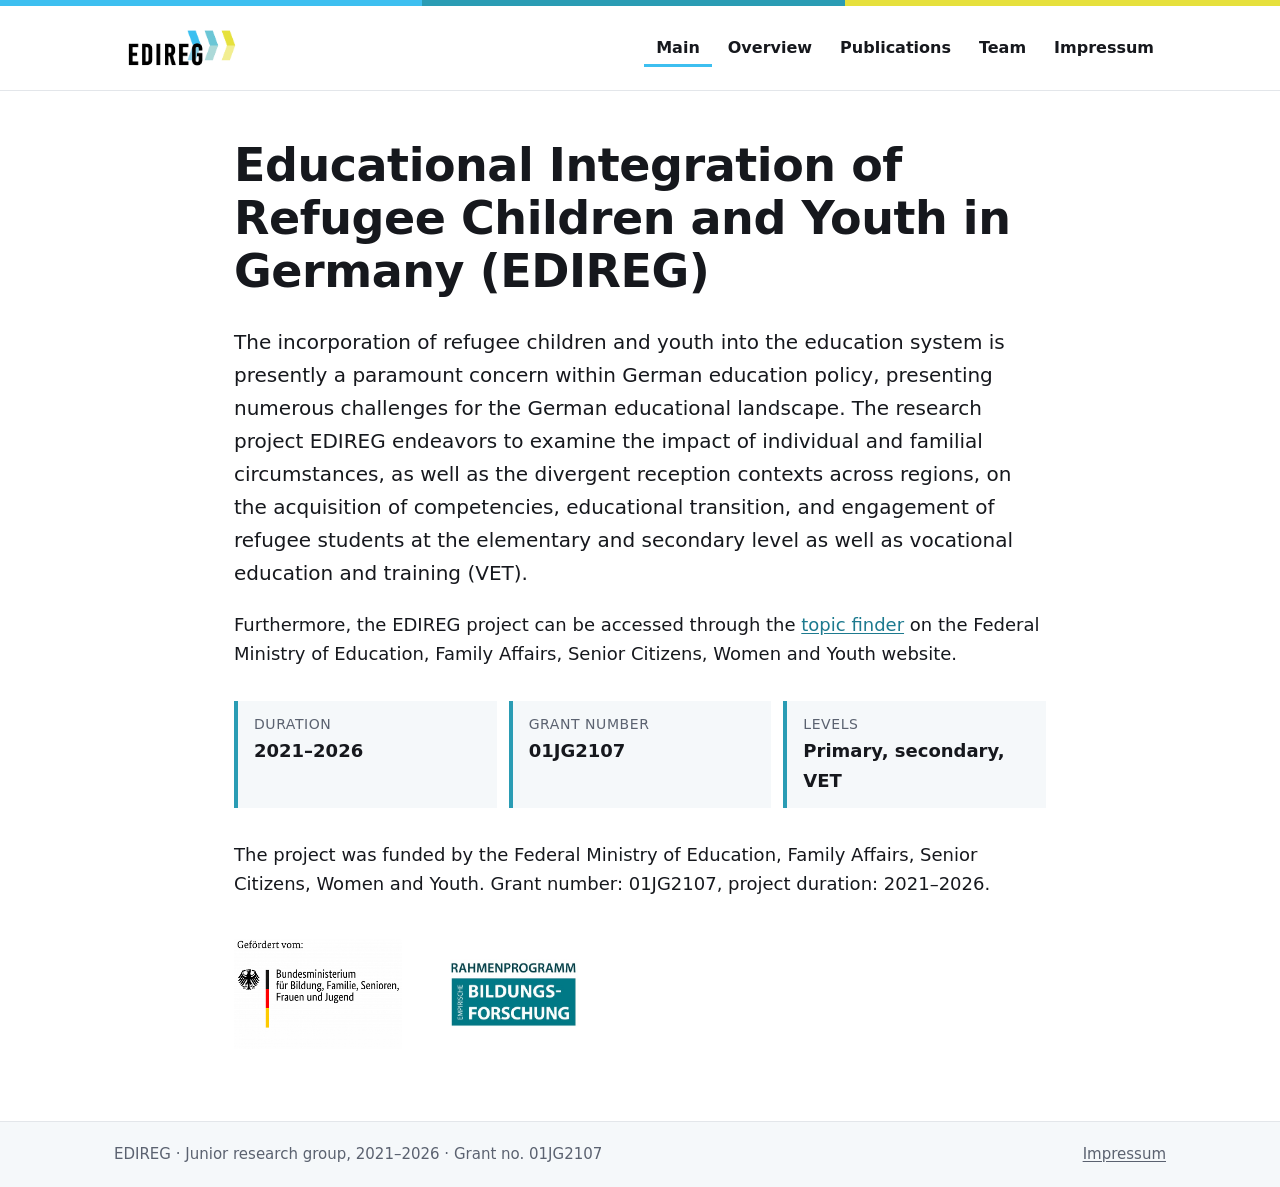
<file: index.html>
<!DOCTYPE html>
<html lang="en">
<head>
  <meta charset="utf-8">
  <meta name="viewport" content="width=device-width, initial-scale=1">
  <title>EDIREG – Educational Integration of Refugee Children and Youth in Germany</title>
  <meta name="description" content="EDIREG examines the educational integration of refugee children and youth in Germany (2021–2026).">
  <link rel="icon" type="image/png" href="images/edireg-logo.png">
  <link rel="stylesheet" href="style.css">
</head>
<body>
  <div class="stripe"></div>
  <header class="site-header">
    <div class="inner">
      <a class="brand" href="index.html"><img src="images/edireg-logo.png" alt="EDIREG" width="757" height="355"></a>
      <nav class="nav" aria-label="Main navigation">
      <a href="index.html" aria-current="page">Main</a>
      <a href="overview.html">Overview</a>
      <a href="publications.html">Publications</a>
      <a href="team.html">Team</a>
      <a href="impressum.html">Impressum</a>
      </nav>
    </div>
  </header>

  <main>
<h1>Educational Integration of Refugee Children and Youth in Germany (EDIREG)</h1>

<p class="lead">The incorporation of refugee children and youth into the education system is presently a paramount concern within German education policy, presenting numerous challenges for the German educational landscape. The research project EDIREG endeavors to examine the impact of individual and familial circumstances, as well as the divergent reception contexts across regions, on the acquisition of competencies, educational transition, and engagement of refugee students at the elementary and secondary level as well as vocational education and training (VET).</p>

<p>Furthermore, the EDIREG project can be accessed through the <a href="https://www.empirische-bildungsforschung-bmbf.de/de/Themenfinder-1720.html/projekt/01JG2107">topic finder</a> on the Federal Ministry of Education, Family Affairs, Senior Citizens, Women and Youth website.</p>

<div class="facts">
  <div class="fact"><div class="k">Duration</div><div class="v">2021–2026</div></div>
  <div class="fact"><div class="k">Grant number</div><div class="v">01JG2107</div></div>
  <div class="fact"><div class="k">Levels</div><div class="v">Primary, secondary, VET</div></div>
</div>

<p>The project was funded by the Federal Ministry of Education, Family Affairs, Senior Citizens, Women and Youth. Grant number: 01JG2107, project duration: 2021–2026.</p>

<div class="funding">
  <div class="logos">
    <img src="images/funding-bmbf.png" alt="Gefördert vom Bundesministerium für Bildung und Forschung" width="650" height="425">
    <img src="images/funding-rahmenprogramm.jpg" alt="Rahmenprogramm Bildungsforschung" width="523" height="342">
  </div>
</div>
  </main>

  <footer class="site-footer">
    <div class="inner">
      <span>EDIREG · Junior research group, 2021–2026 · Grant no. 01JG2107</span>
      <span><a href="impressum.html">Impressum</a></span>
    </div>
  </footer>
</body>
</html>
</file>
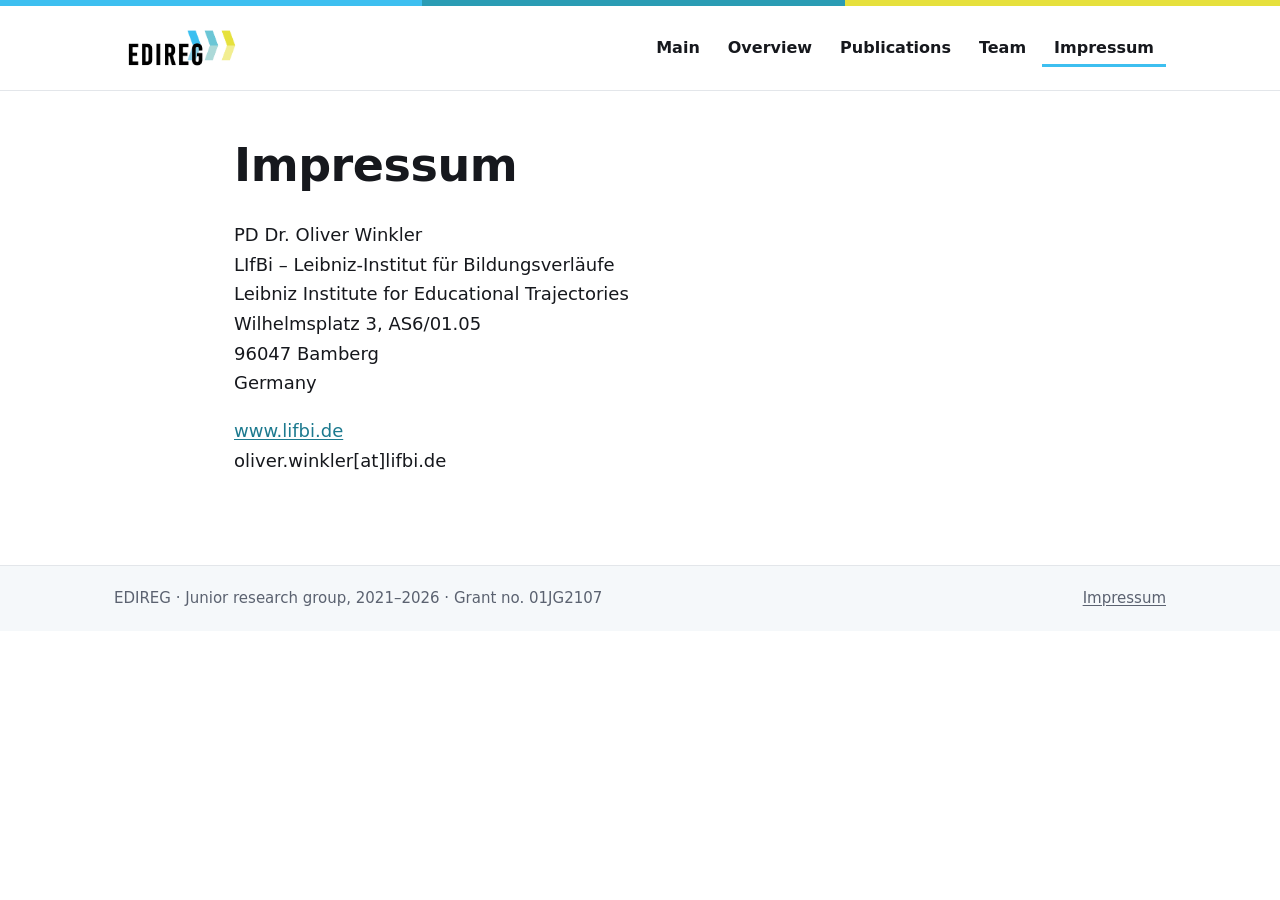
<file: impressum.html>
<!DOCTYPE html>
<html lang="en">
<head>
  <meta charset="utf-8">
  <meta name="viewport" content="width=device-width, initial-scale=1">
  <title>Impressum – EDIREG</title>
  <meta name="description" content="Impressum of the EDIREG project website.">
  <link rel="icon" type="image/png" href="images/edireg-logo.png">
  <link rel="stylesheet" href="style.css">
</head>
<body>
  <div class="stripe"></div>
  <header class="site-header">
    <div class="inner">
      <a class="brand" href="index.html"><img src="images/edireg-logo.png" alt="EDIREG" width="757" height="355"></a>
      <nav class="nav" aria-label="Main navigation">
      <a href="index.html">Main</a>
      <a href="overview.html">Overview</a>
      <a href="publications.html">Publications</a>
      <a href="team.html">Team</a>
      <a href="impressum.html" aria-current="page">Impressum</a>
      </nav>
    </div>
  </header>

  <main>
<h1>Impressum</h1>

<p>PD Dr. Oliver Winkler<br>
LIfBi – Leibniz-Institut für Bildungsverläufe<br>
Leibniz Institute for Educational Trajectories<br>
Wilhelmsplatz 3, AS6/01.05<br>
96047 Bamberg<br>
Germany</p>

<p><a href="https://www.lifbi.de/">www.lifbi.de</a><br>
oliver.winkler[at]lifbi.de</p>
  </main>

  <footer class="site-footer">
    <div class="inner">
      <span>EDIREG · Junior research group, 2021–2026 · Grant no. 01JG2107</span>
      <span><a href="impressum.html">Impressum</a></span>
    </div>
  </footer>
</body>
</html>
</file>
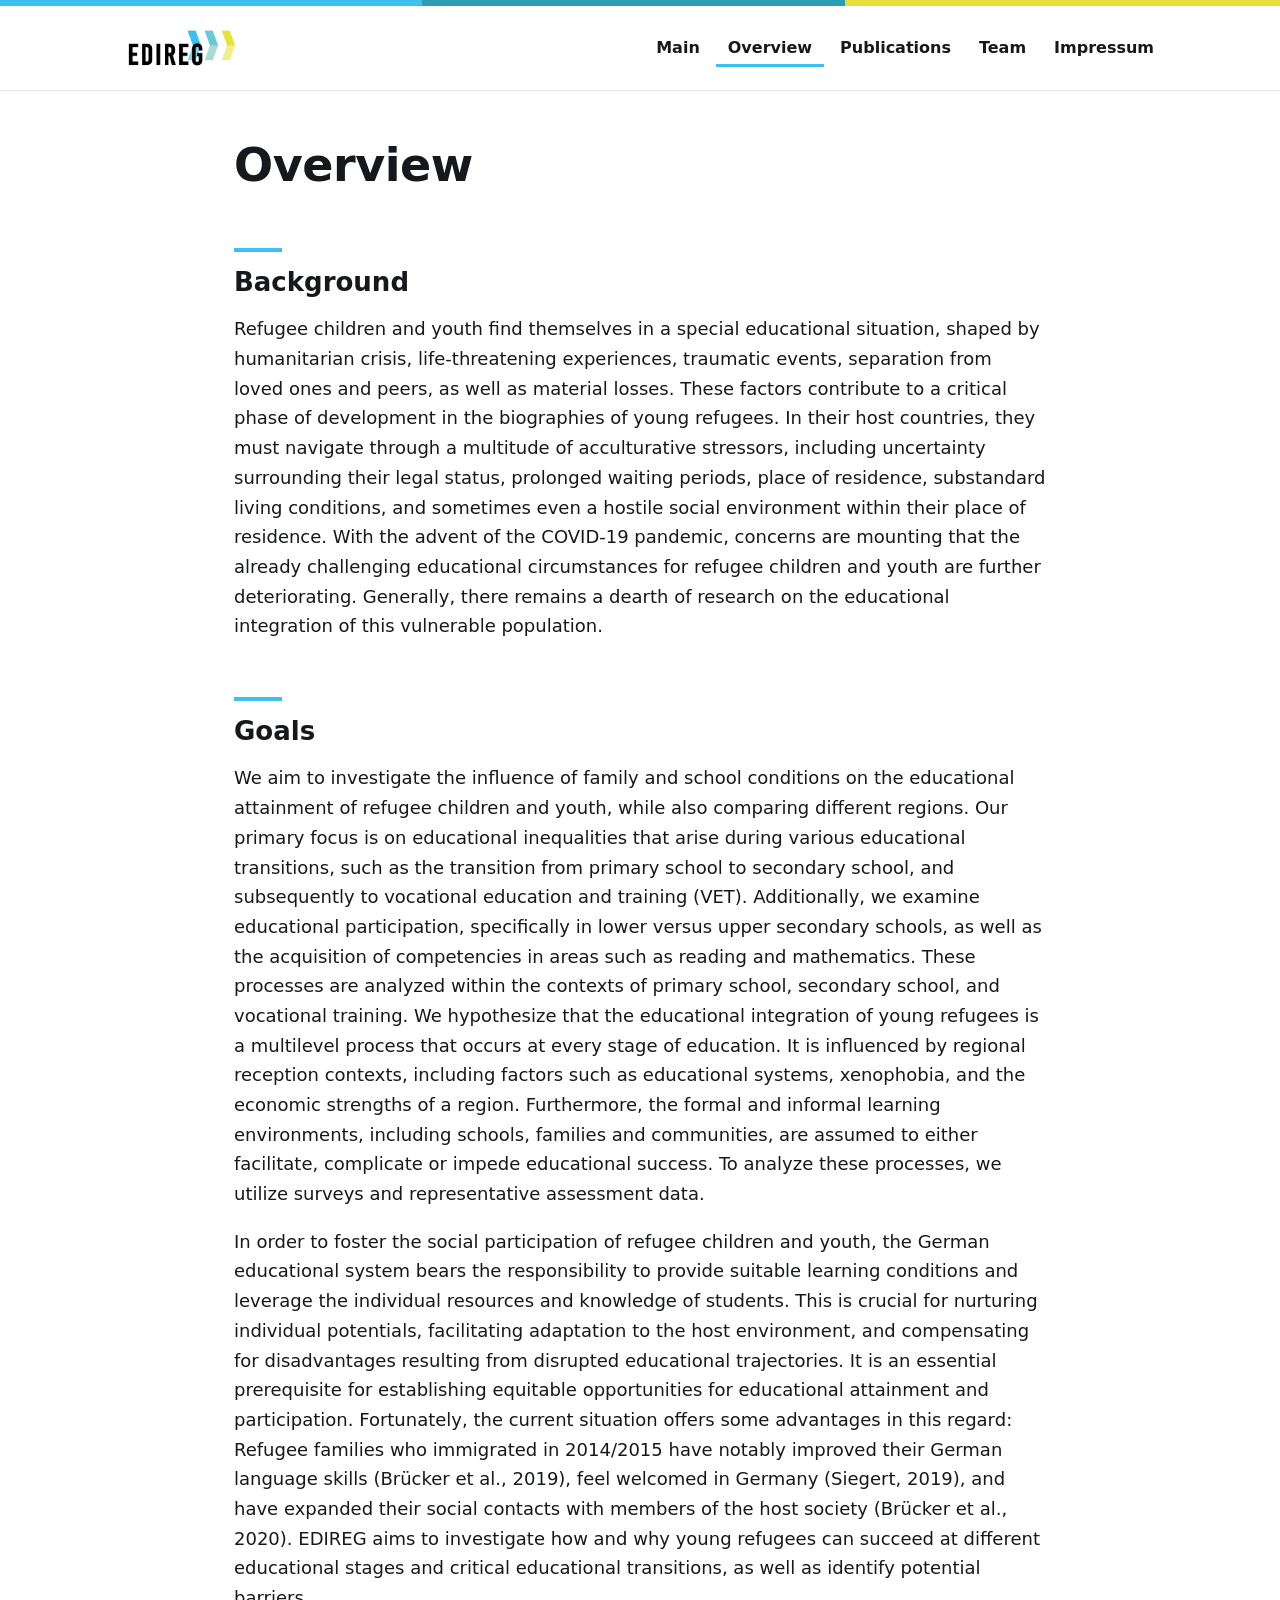
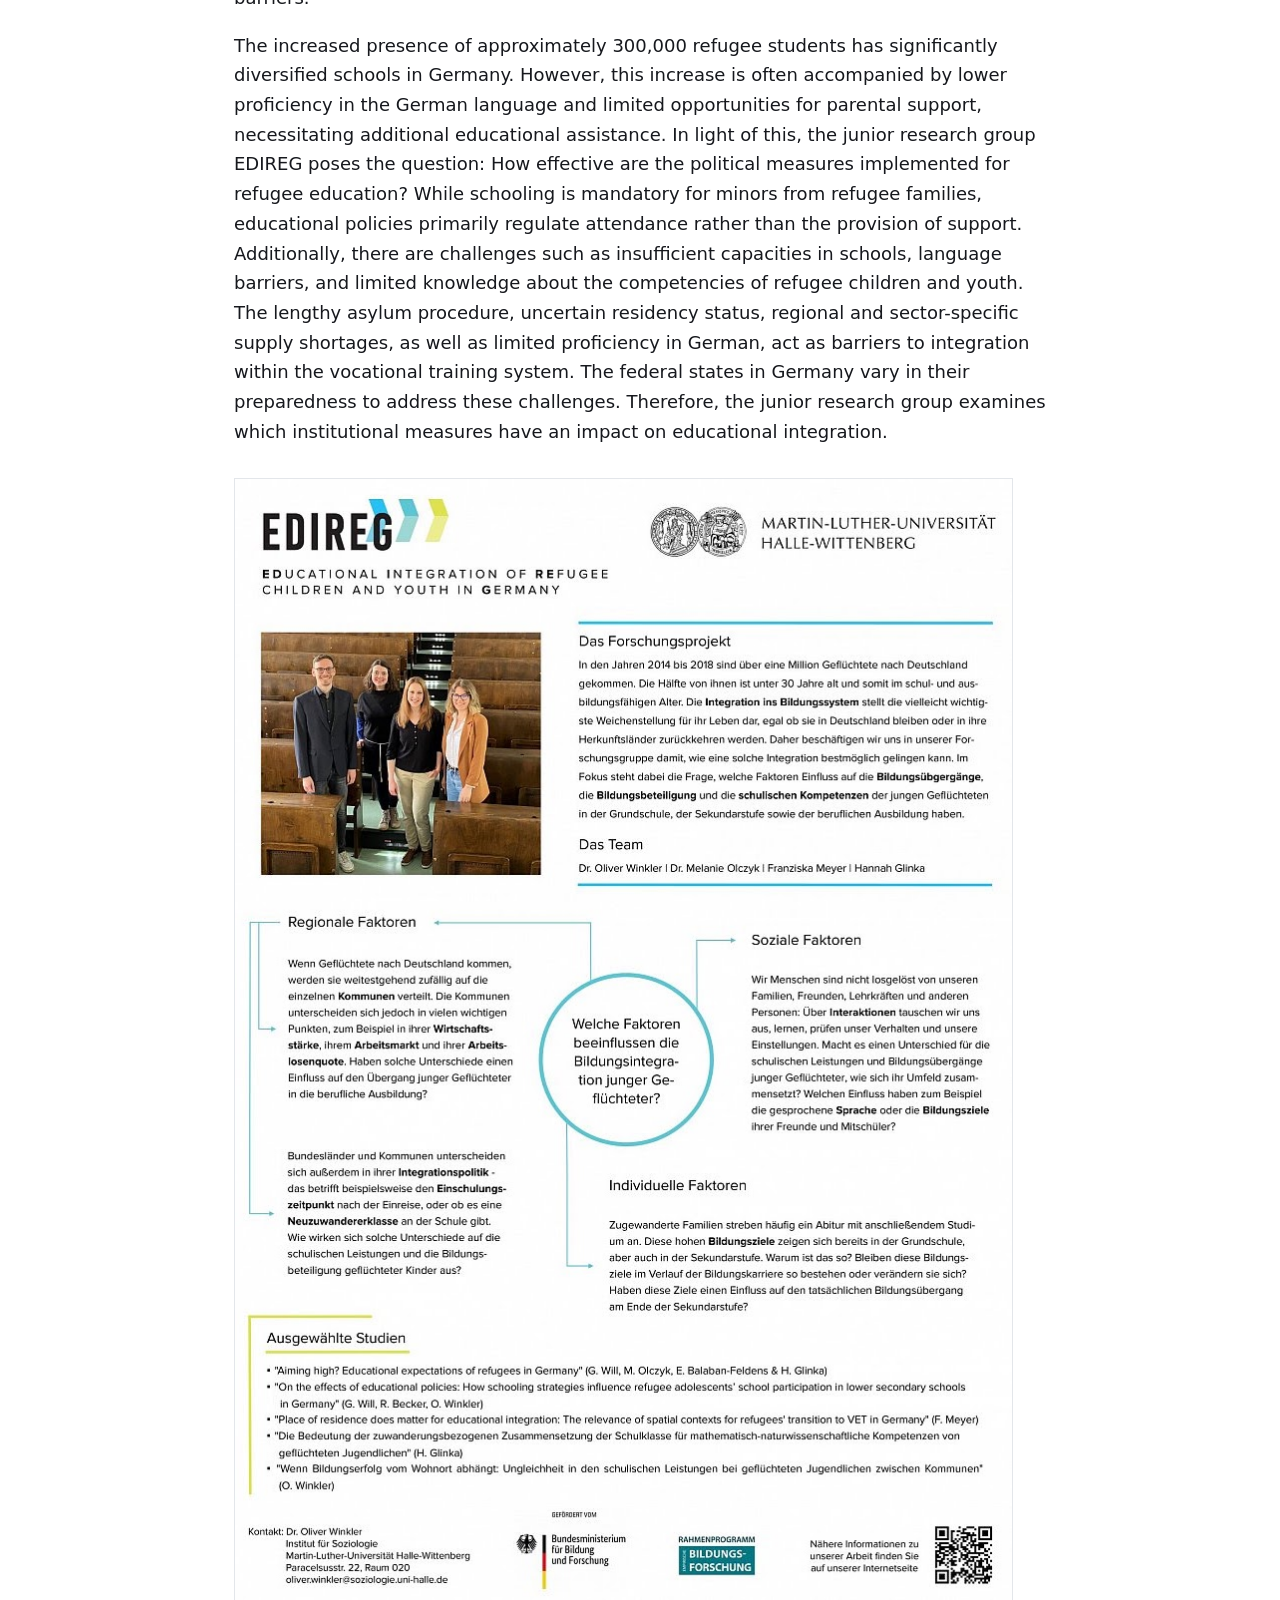
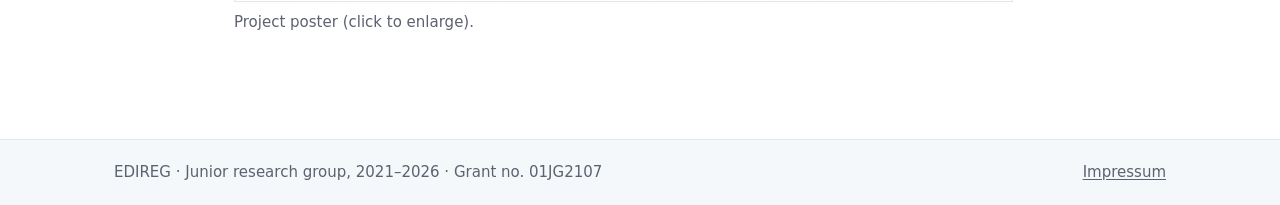
<file: overview.html>
<!DOCTYPE html>
<html lang="en">
<head>
  <meta charset="utf-8">
  <meta name="viewport" content="width=device-width, initial-scale=1">
  <title>Overview – EDIREG</title>
  <meta name="description" content="Background and goals of the EDIREG research project.">
  <link rel="icon" type="image/png" href="images/edireg-logo.png">
  <link rel="stylesheet" href="style.css">
</head>
<body>
  <div class="stripe"></div>
  <header class="site-header">
    <div class="inner">
      <a class="brand" href="index.html"><img src="images/edireg-logo.png" alt="EDIREG" width="757" height="355"></a>
      <nav class="nav" aria-label="Main navigation">
      <a href="index.html">Main</a>
      <a href="overview.html" aria-current="page">Overview</a>
      <a href="publications.html">Publications</a>
      <a href="team.html">Team</a>
      <a href="impressum.html">Impressum</a>
      </nav>
    </div>
  </header>

  <main>
<h1>Overview</h1>

<h2>Background</h2>
<p>Refugee children and youth find themselves in a special educational situation, shaped by humanitarian crisis, life-threatening experiences, traumatic events, separation from loved ones and peers, as well as material losses. These factors contribute to a critical phase of development in the biographies of young refugees. In their host countries, they must navigate through a multitude of acculturative stressors, including uncertainty surrounding their legal status, prolonged waiting periods, place of residence, substandard living conditions, and sometimes even a hostile social environment within their place of residence. With the advent of the COVID-19 pandemic, concerns are mounting that the already challenging educational circumstances for refugee children and youth are further deteriorating. Generally, there remains a dearth of research on the educational integration of this vulnerable population.</p>

<h2>Goals</h2>
<p>We aim to investigate the influence of family and school conditions on the educational attainment of refugee children and youth, while also comparing different regions. Our primary focus is on educational inequalities that arise during various educational transitions, such as the transition from primary school to secondary school, and subsequently to vocational education and training (VET). Additionally, we examine educational participation, specifically in lower versus upper secondary schools, as well as the acquisition of competencies in areas such as reading and mathematics. These processes are analyzed within the contexts of primary school, secondary school, and vocational training. We hypothesize that the educational integration of young refugees is a multilevel process that occurs at every stage of education. It is influenced by regional reception contexts, including factors such as educational systems, xenophobia, and the economic strengths of a region. Furthermore, the formal and informal learning environments, including schools, families and communities, are assumed to either facilitate, complicate or impede educational success. To analyze these processes, we utilize surveys and representative assessment data.</p>

<p>In order to foster the social participation of refugee children and youth, the German educational system bears the responsibility to provide suitable learning conditions and leverage the individual resources and knowledge of students. This is crucial for nurturing individual potentials, facilitating adaptation to the host environment, and compensating for disadvantages resulting from disrupted educational trajectories. It is an essential prerequisite for establishing equitable opportunities for educational attainment and participation. Fortunately, the current situation offers some advantages in this regard: Refugee families who immigrated in 2014/2015 have notably improved their German language skills (Brücker et al., 2019), feel welcomed in Germany (Siegert, 2019), and have expanded their social contacts with members of the host society (Brücker et al., 2020). EDIREG aims to investigate how and why young refugees can succeed at different educational stages and critical educational transitions, as well as identify potential barriers.</p>

<p>The increased presence of approximately 300,000 refugee students has significantly diversified schools in Germany. However, this increase is often accompanied by lower proficiency in the German language and limited opportunities for parental support, necessitating additional educational assistance. In light of this, the junior research group EDIREG poses the question: How effective are the political measures implemented for refugee education? While schooling is mandatory for minors from refugee families, educational policies primarily regulate attendance rather than the provision of support. Additionally, there are challenges such as insufficient capacities in schools, language barriers, and limited knowledge about the competencies of refugee children and youth. The lengthy asylum procedure, uncertain residency status, regional and sector-specific supply shortages, as well as limited proficiency in German, act as barriers to integration within the vocational training system. The federal states in Germany vary in their preparedness to address these challenges. Therefore, the junior research group examines which institutional measures have an impact on educational integration.</p>

<figure>
  <a href="images/overview-graphic.jpg"><img src="images/overview-graphic.jpg" alt="EDIREG project poster: research project, team, and the regional, social and individual factors influencing the educational integration of young refugees" width="779" height="1125" loading="lazy"></a>
  <figcaption>Project poster (click to enlarge).</figcaption>
</figure>
  </main>

  <footer class="site-footer">
    <div class="inner">
      <span>EDIREG · Junior research group, 2021–2026 · Grant no. 01JG2107</span>
      <span><a href="impressum.html">Impressum</a></span>
    </div>
  </footer>
</body>
</html>
</file>
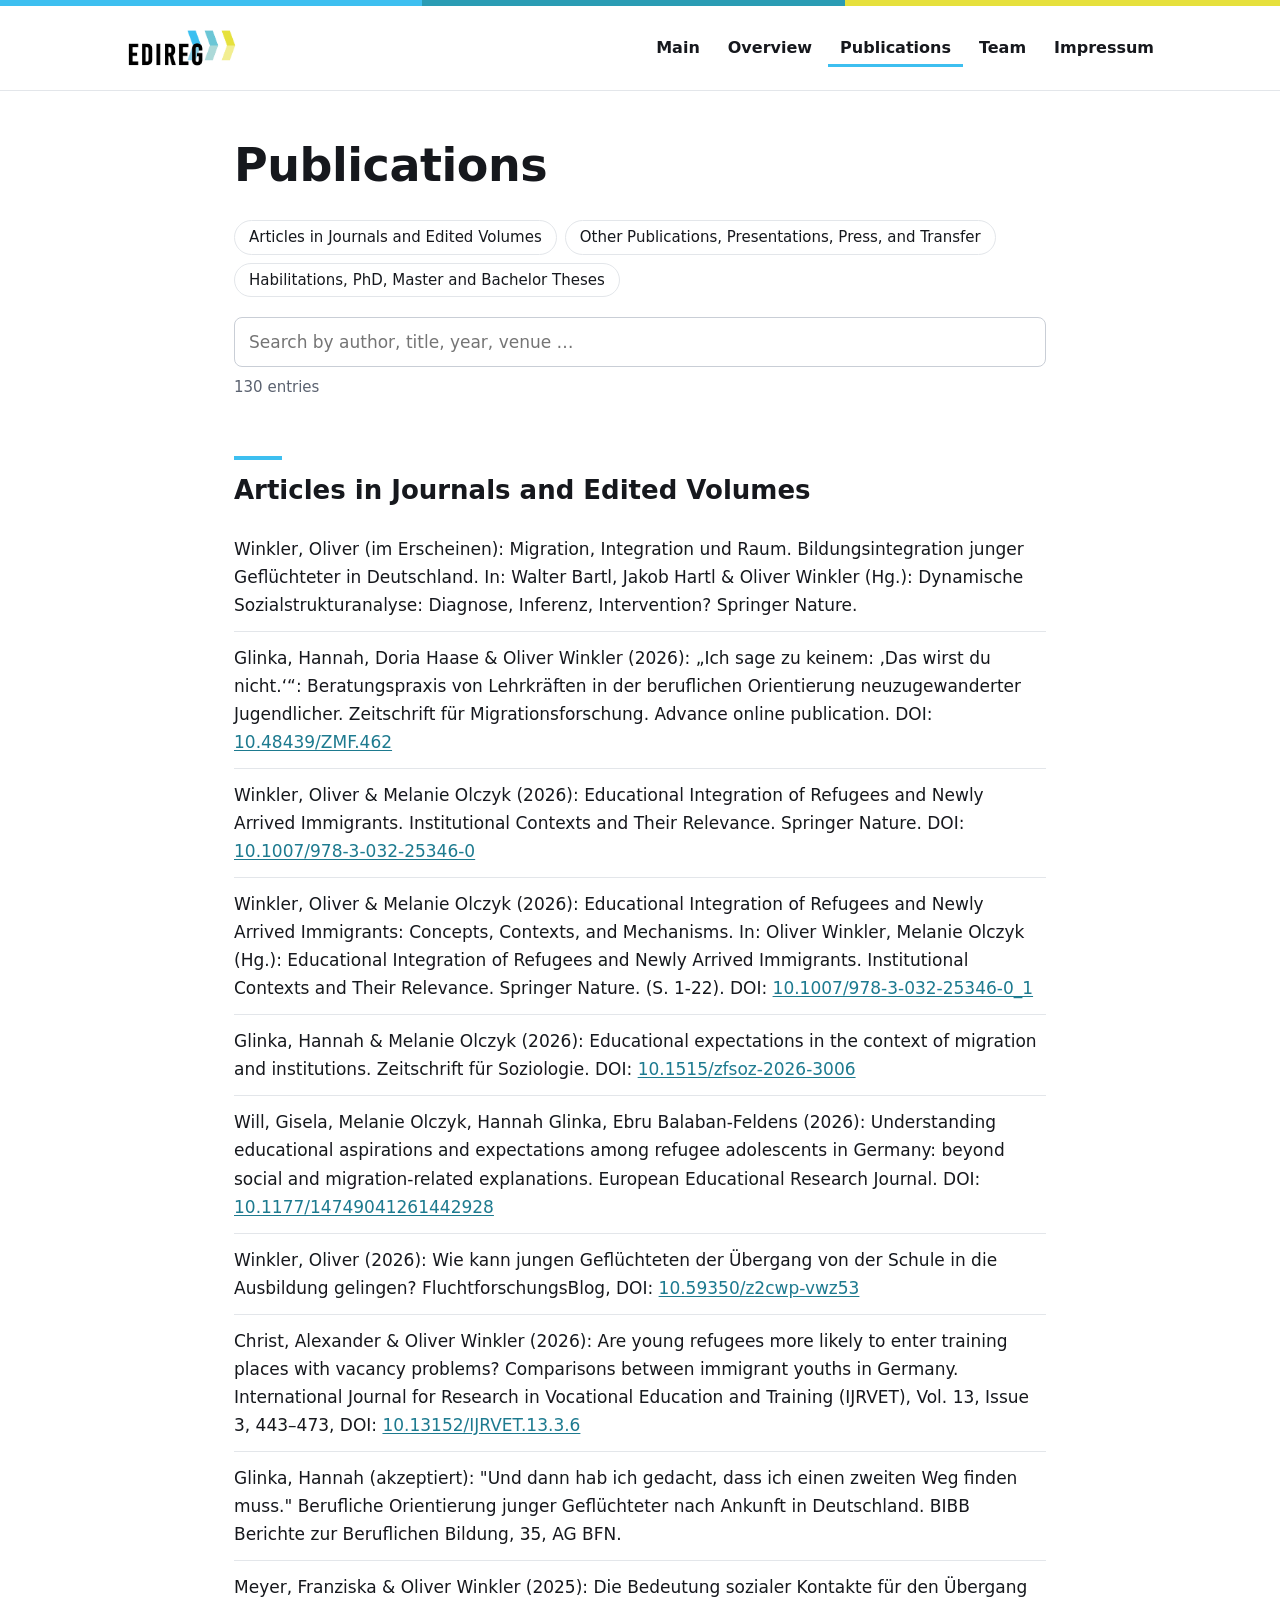
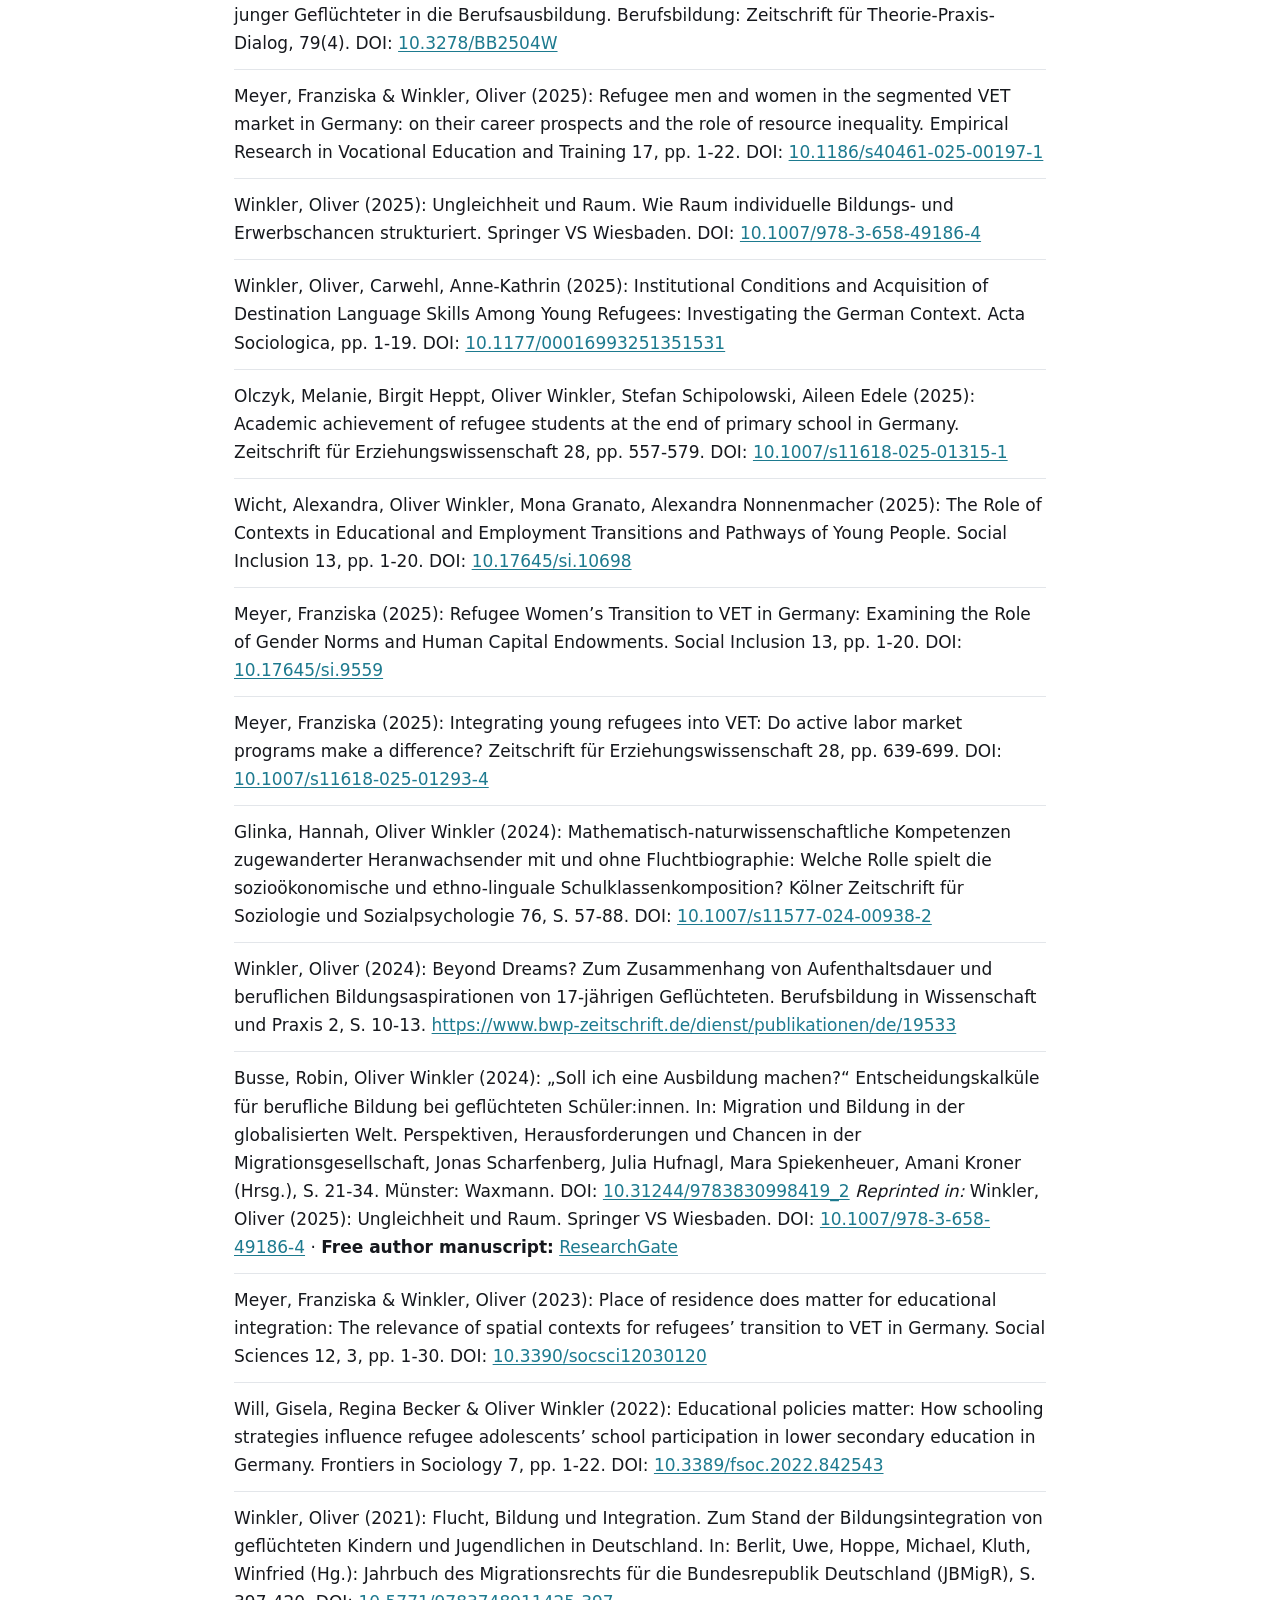
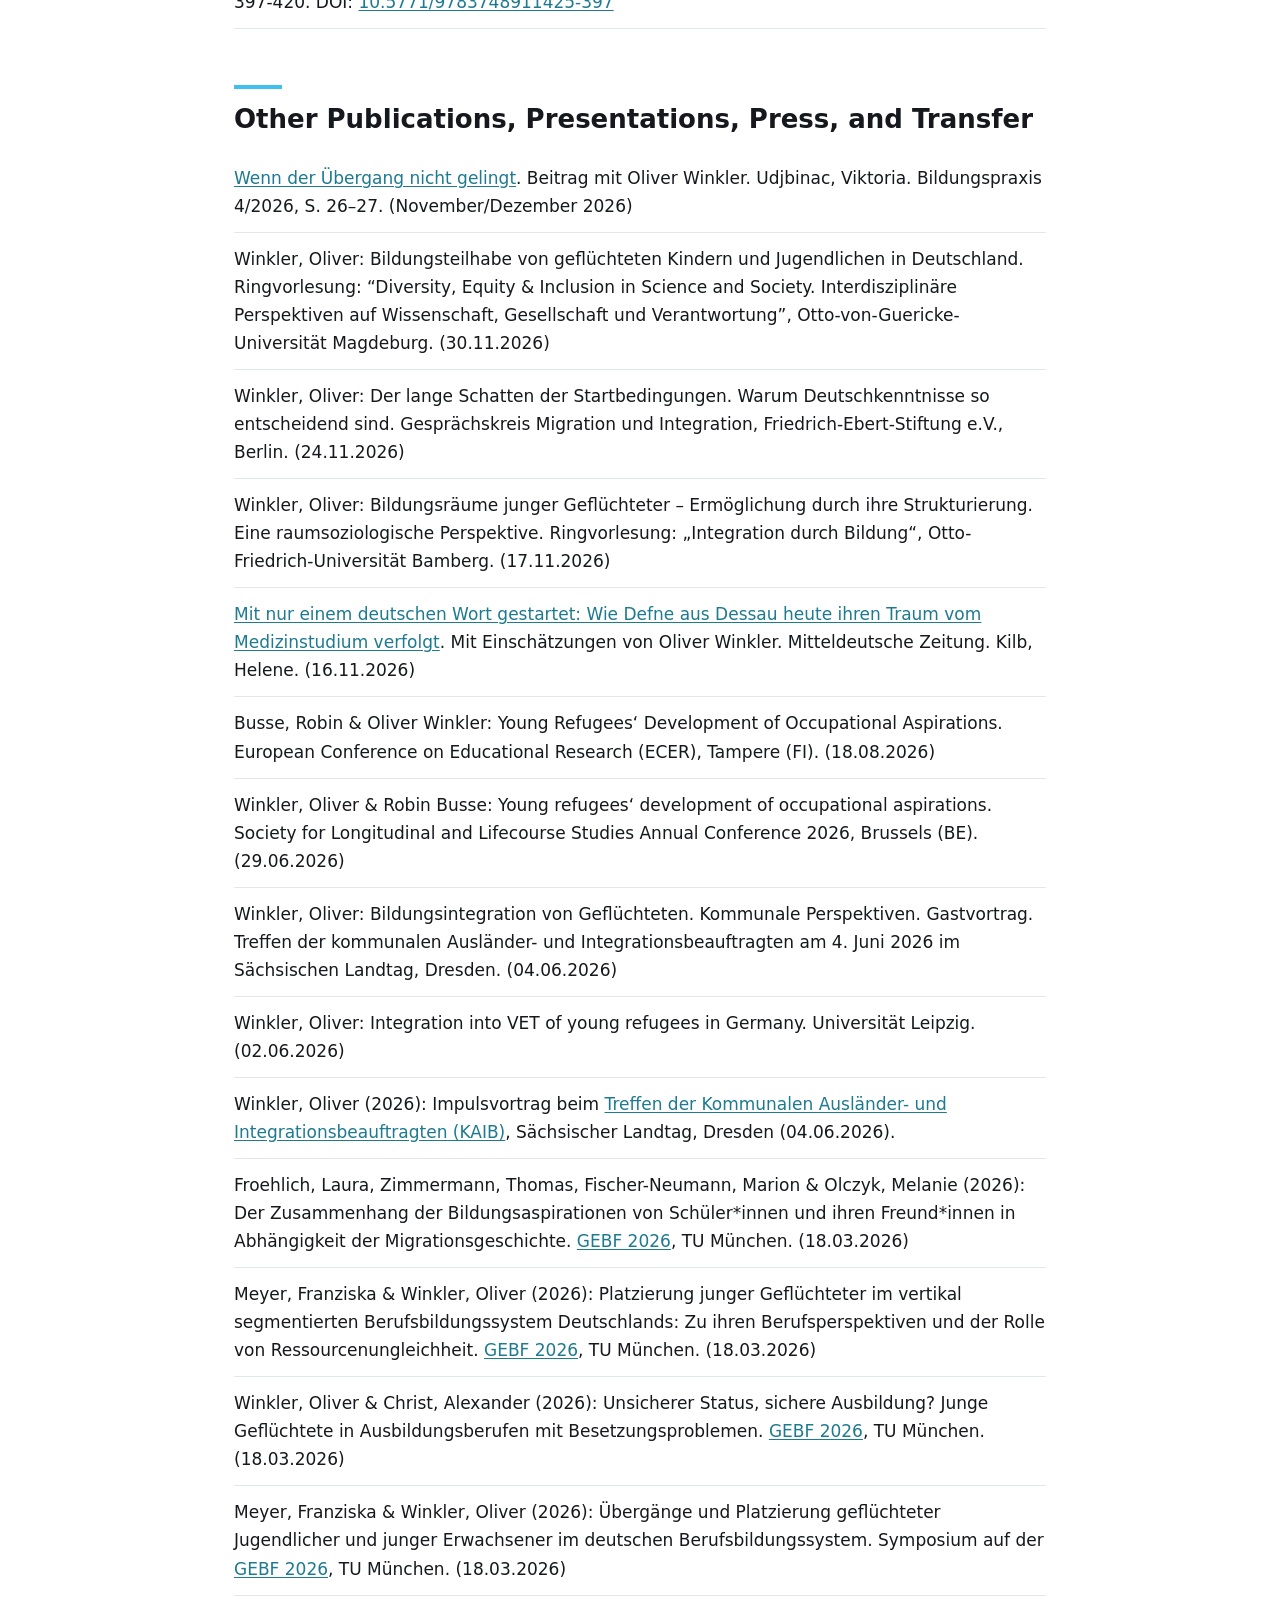
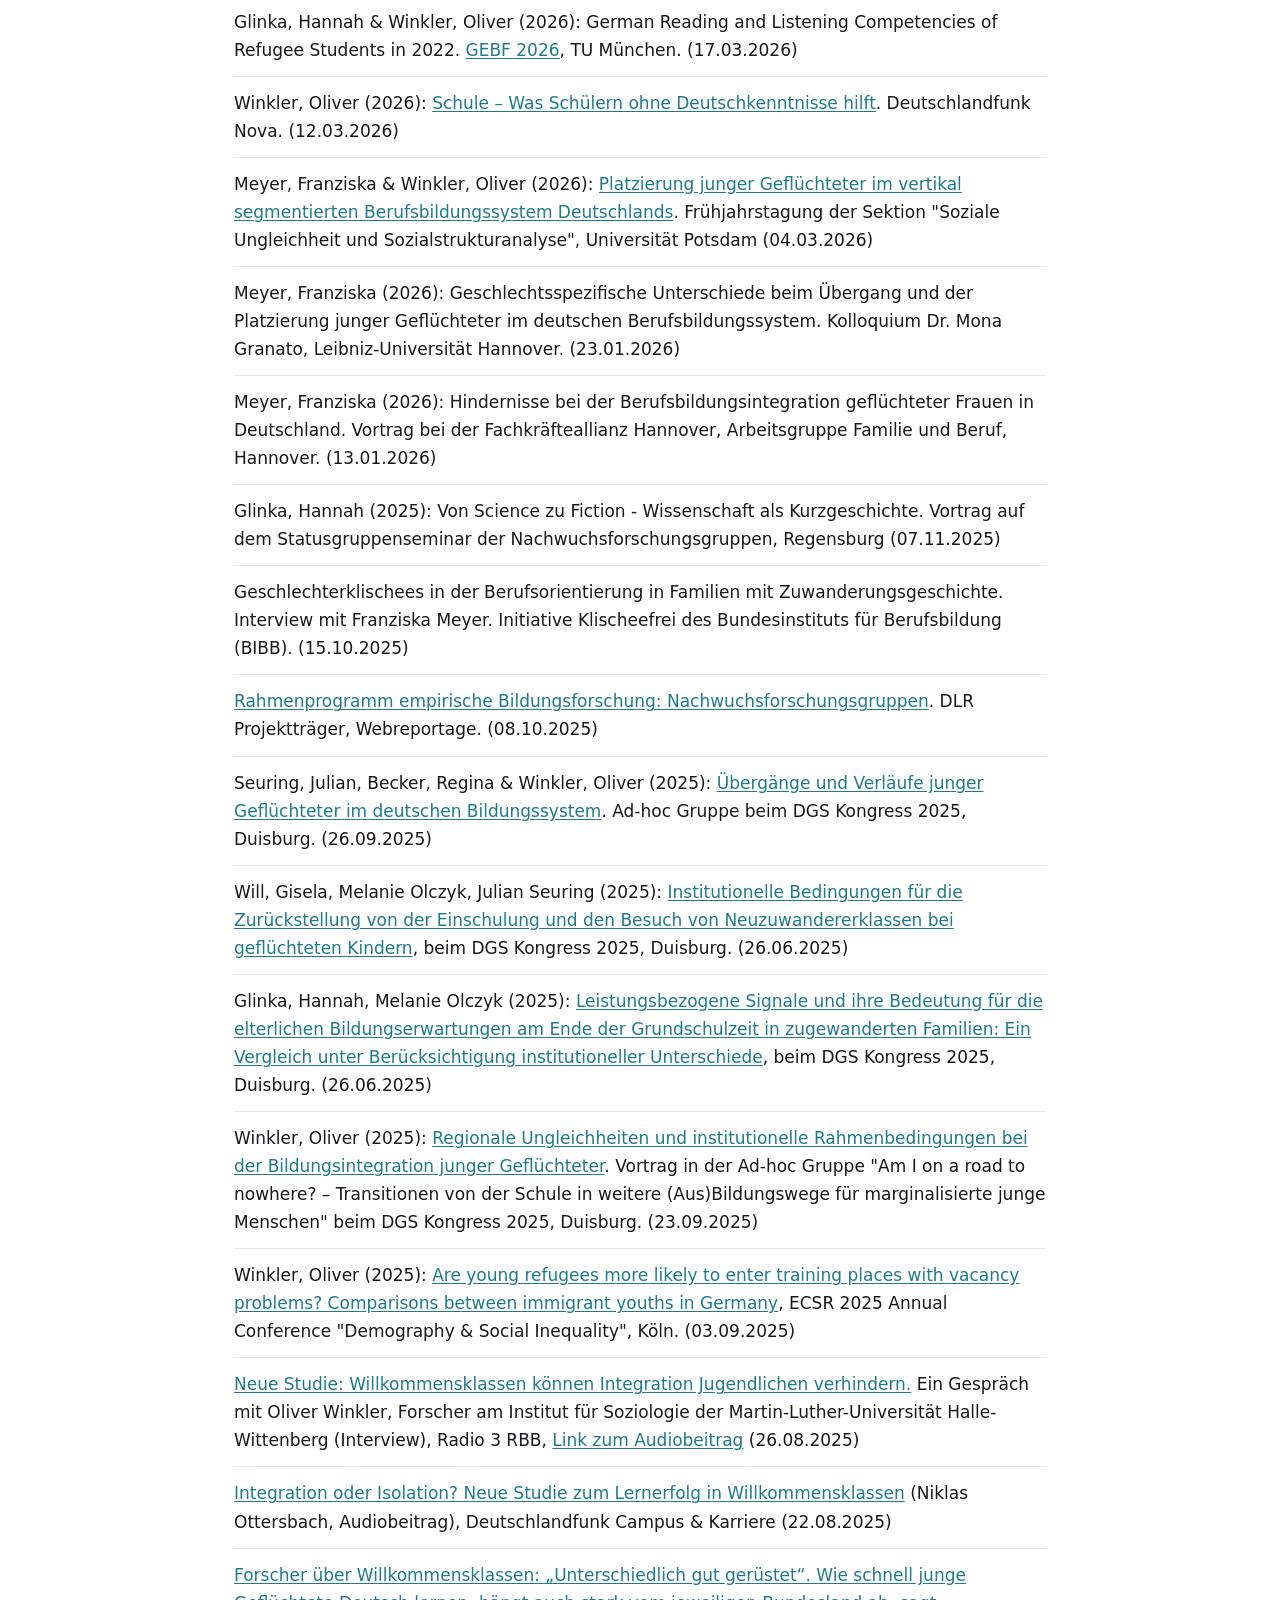
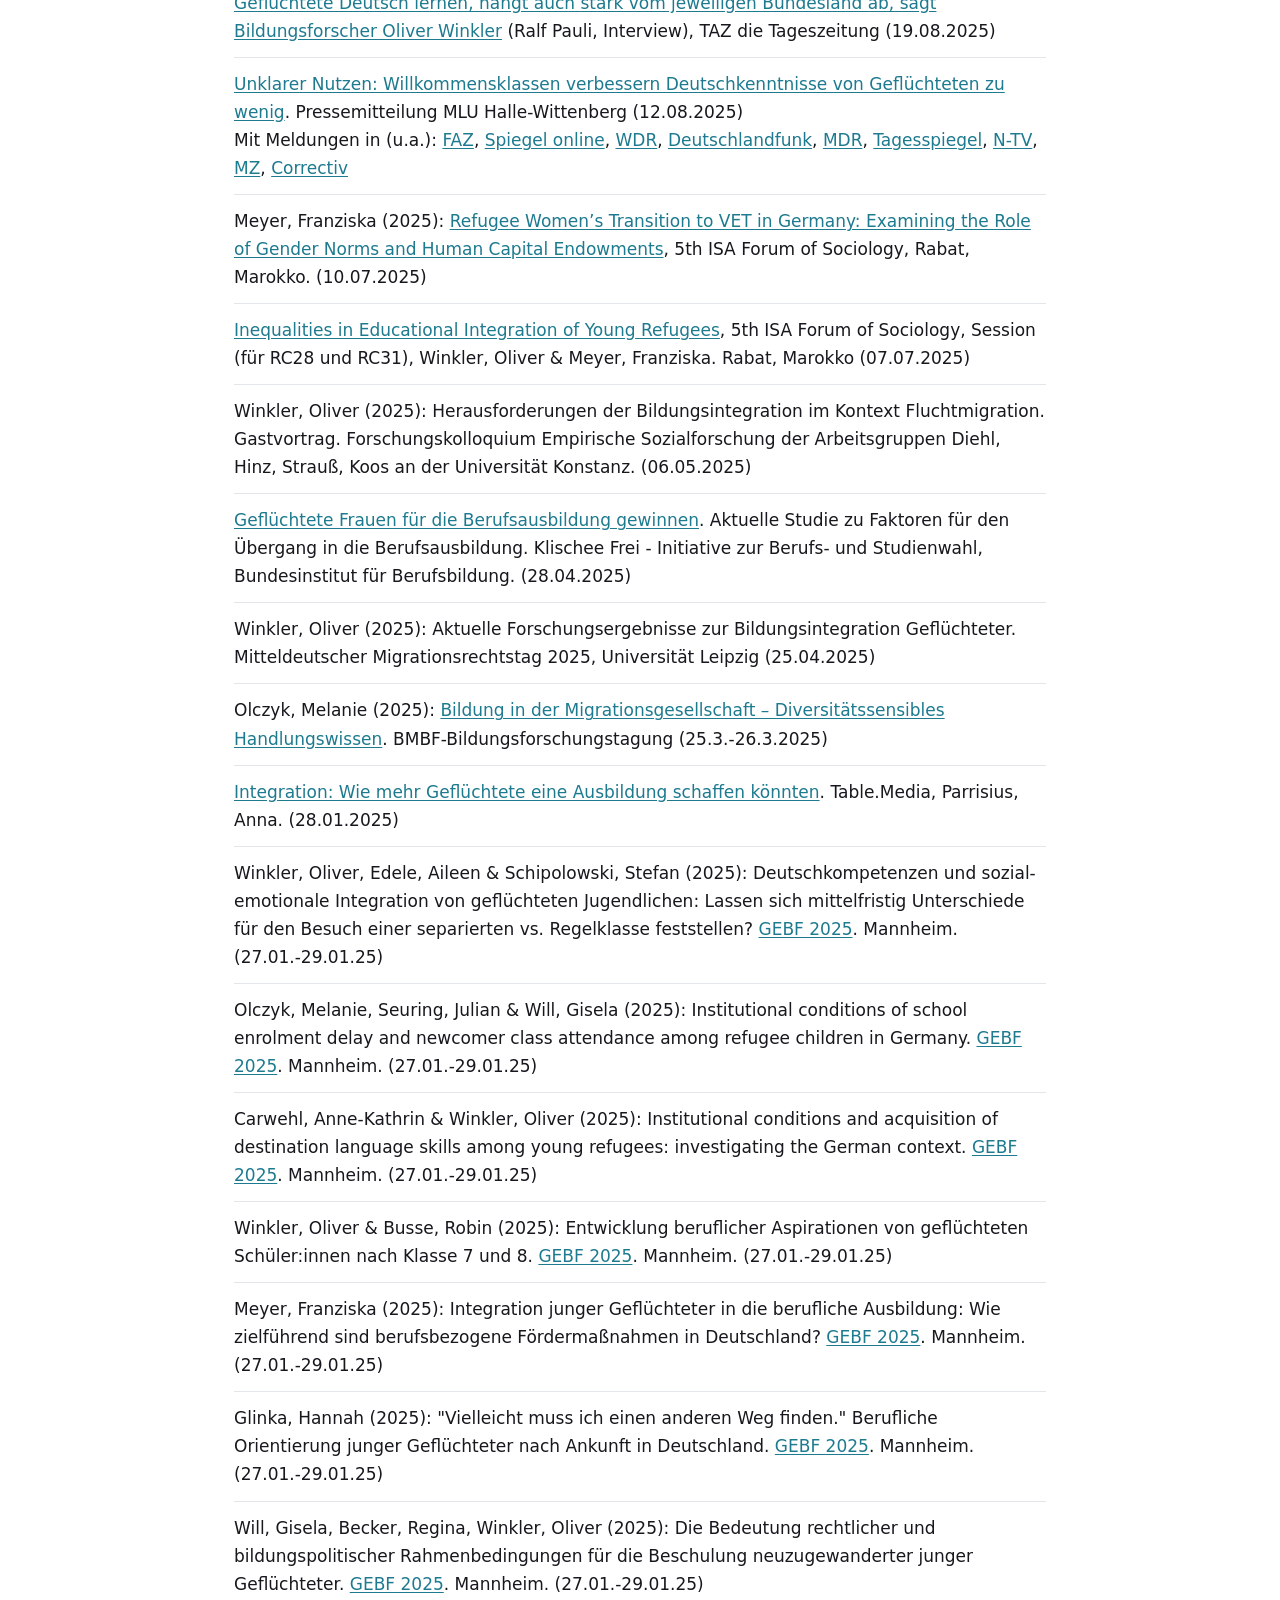
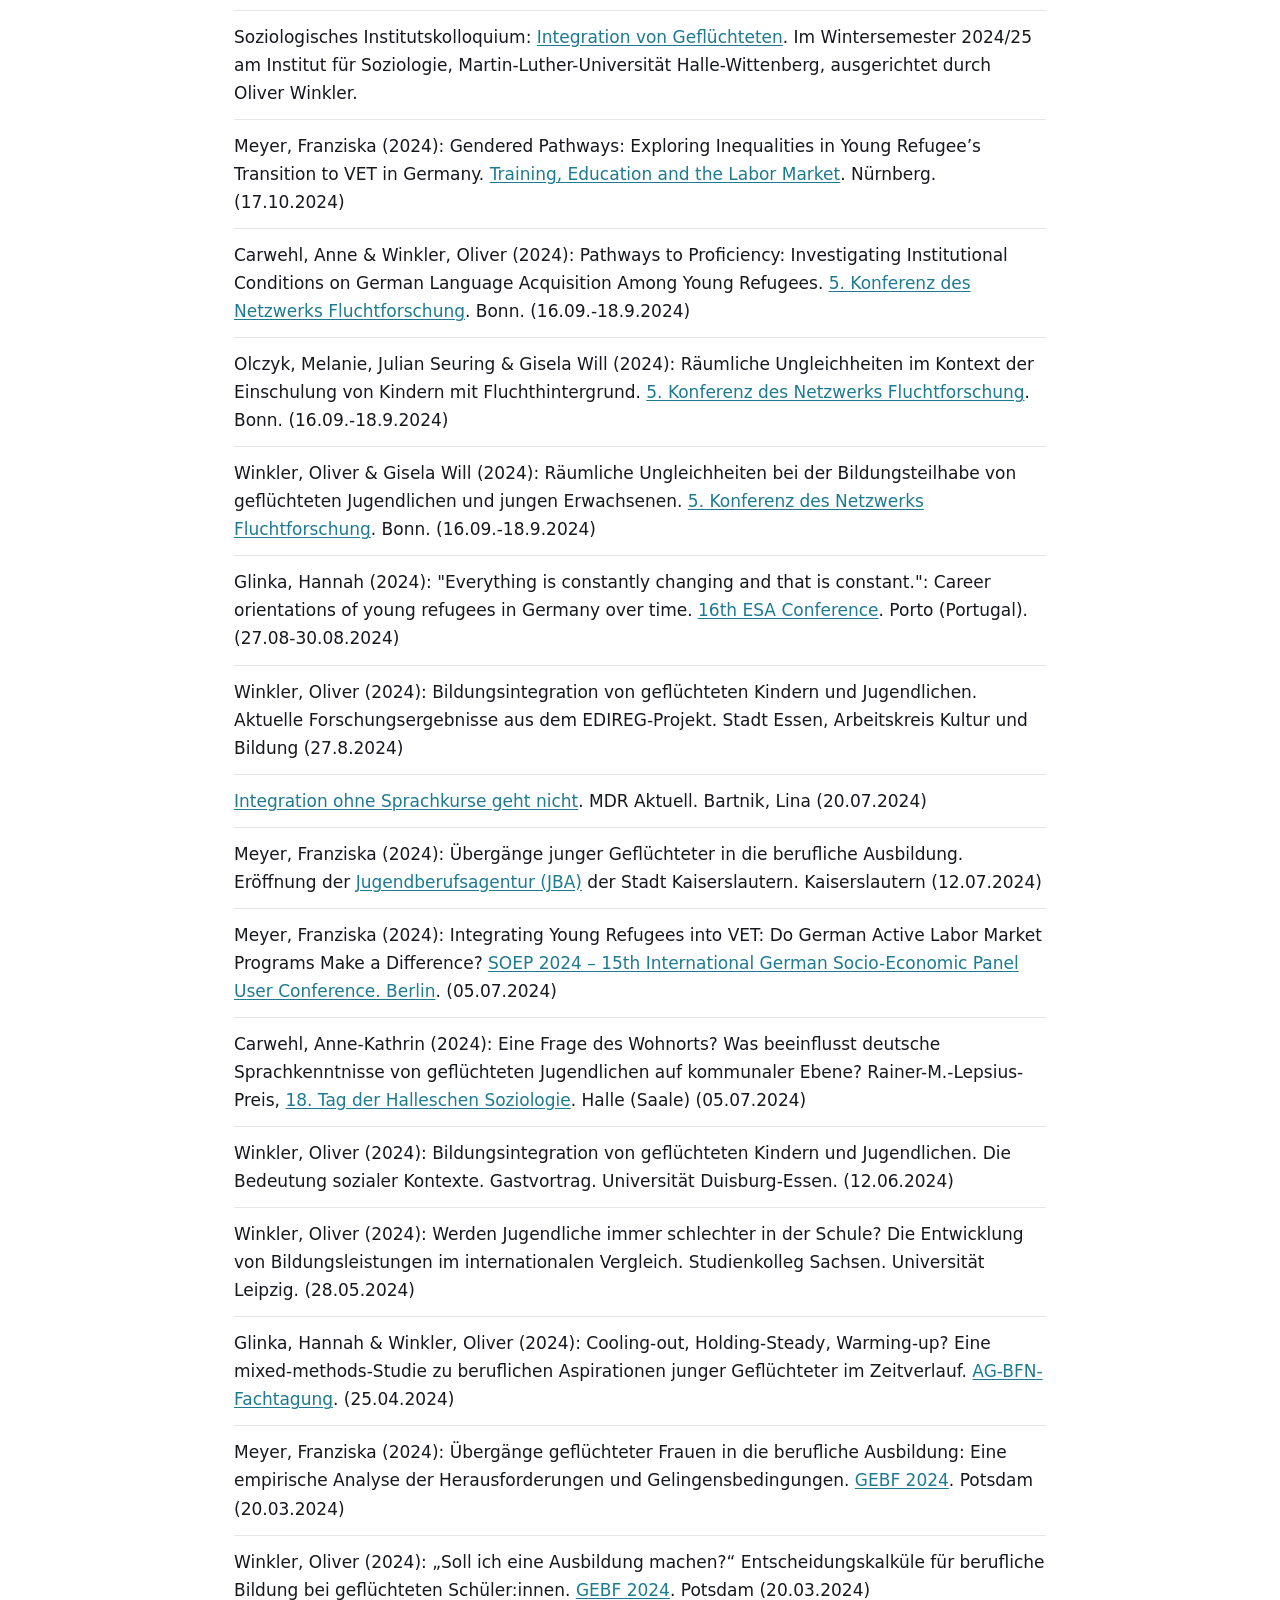
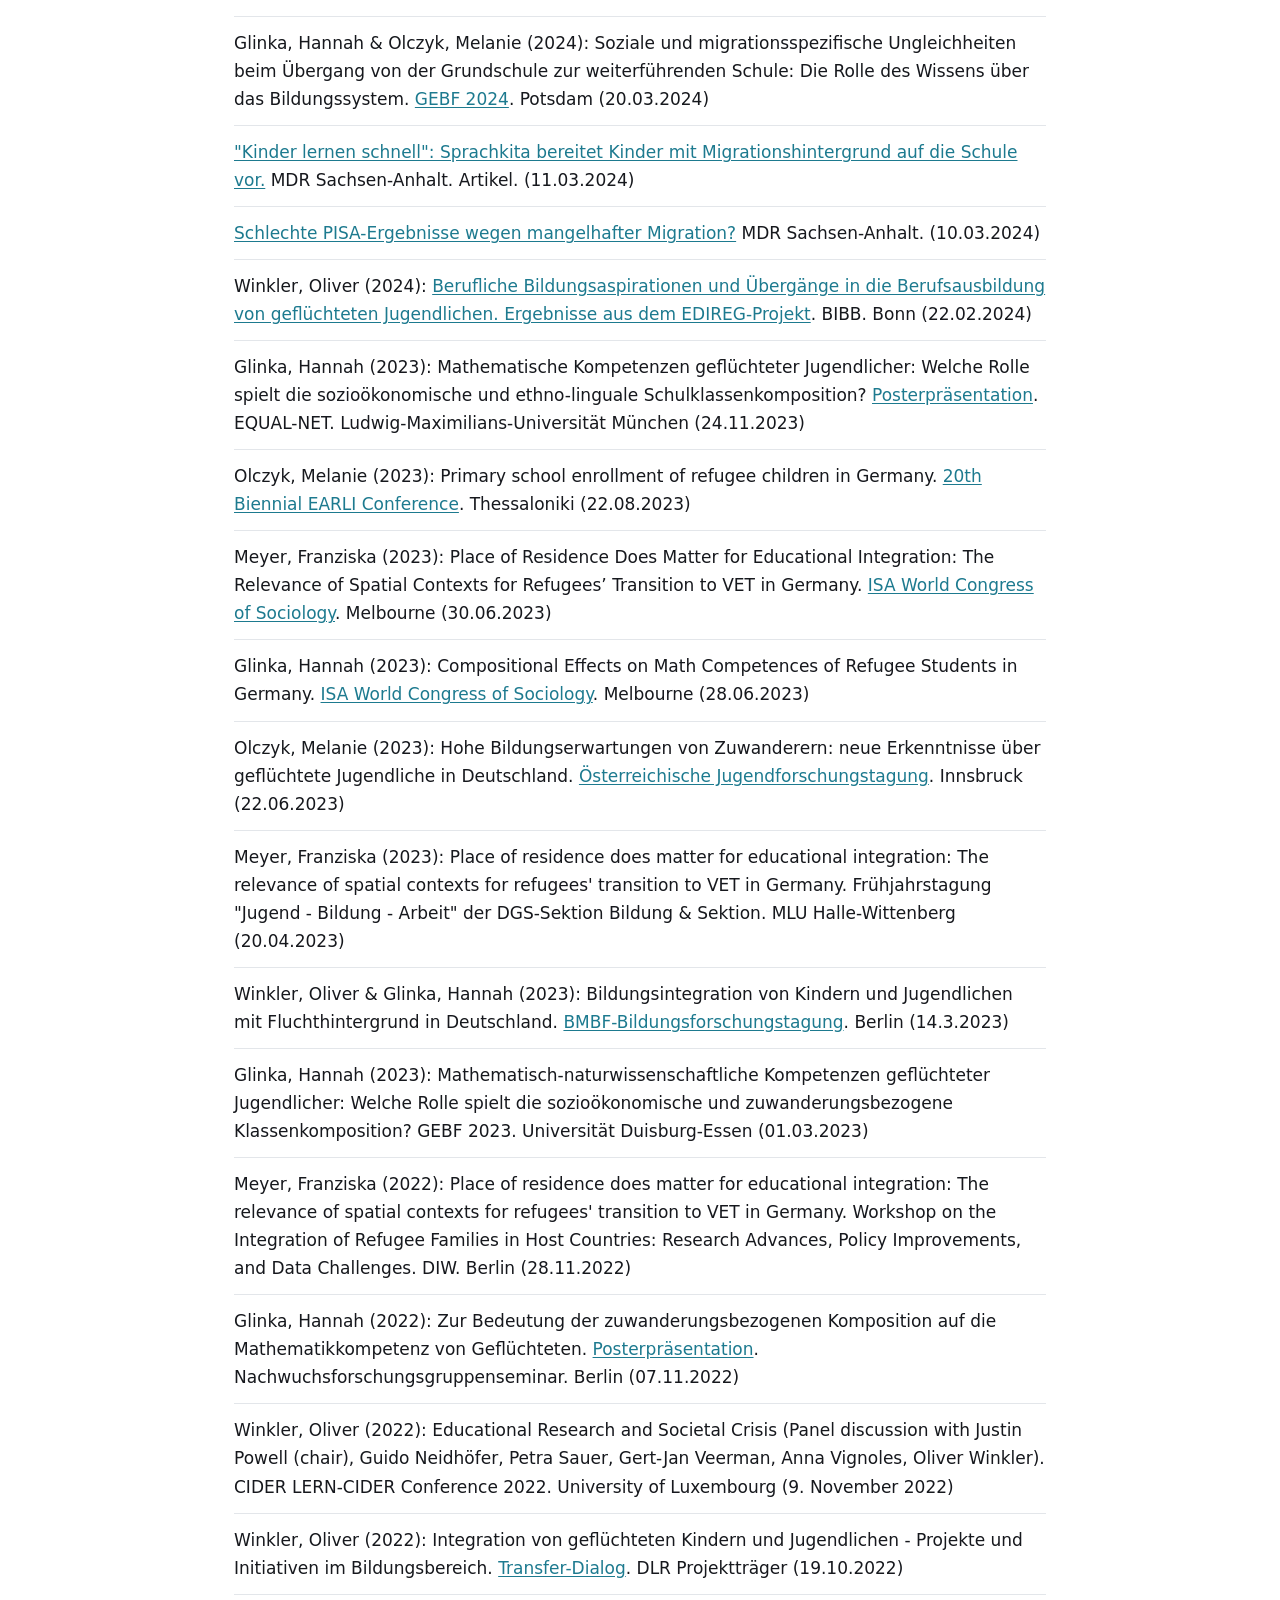
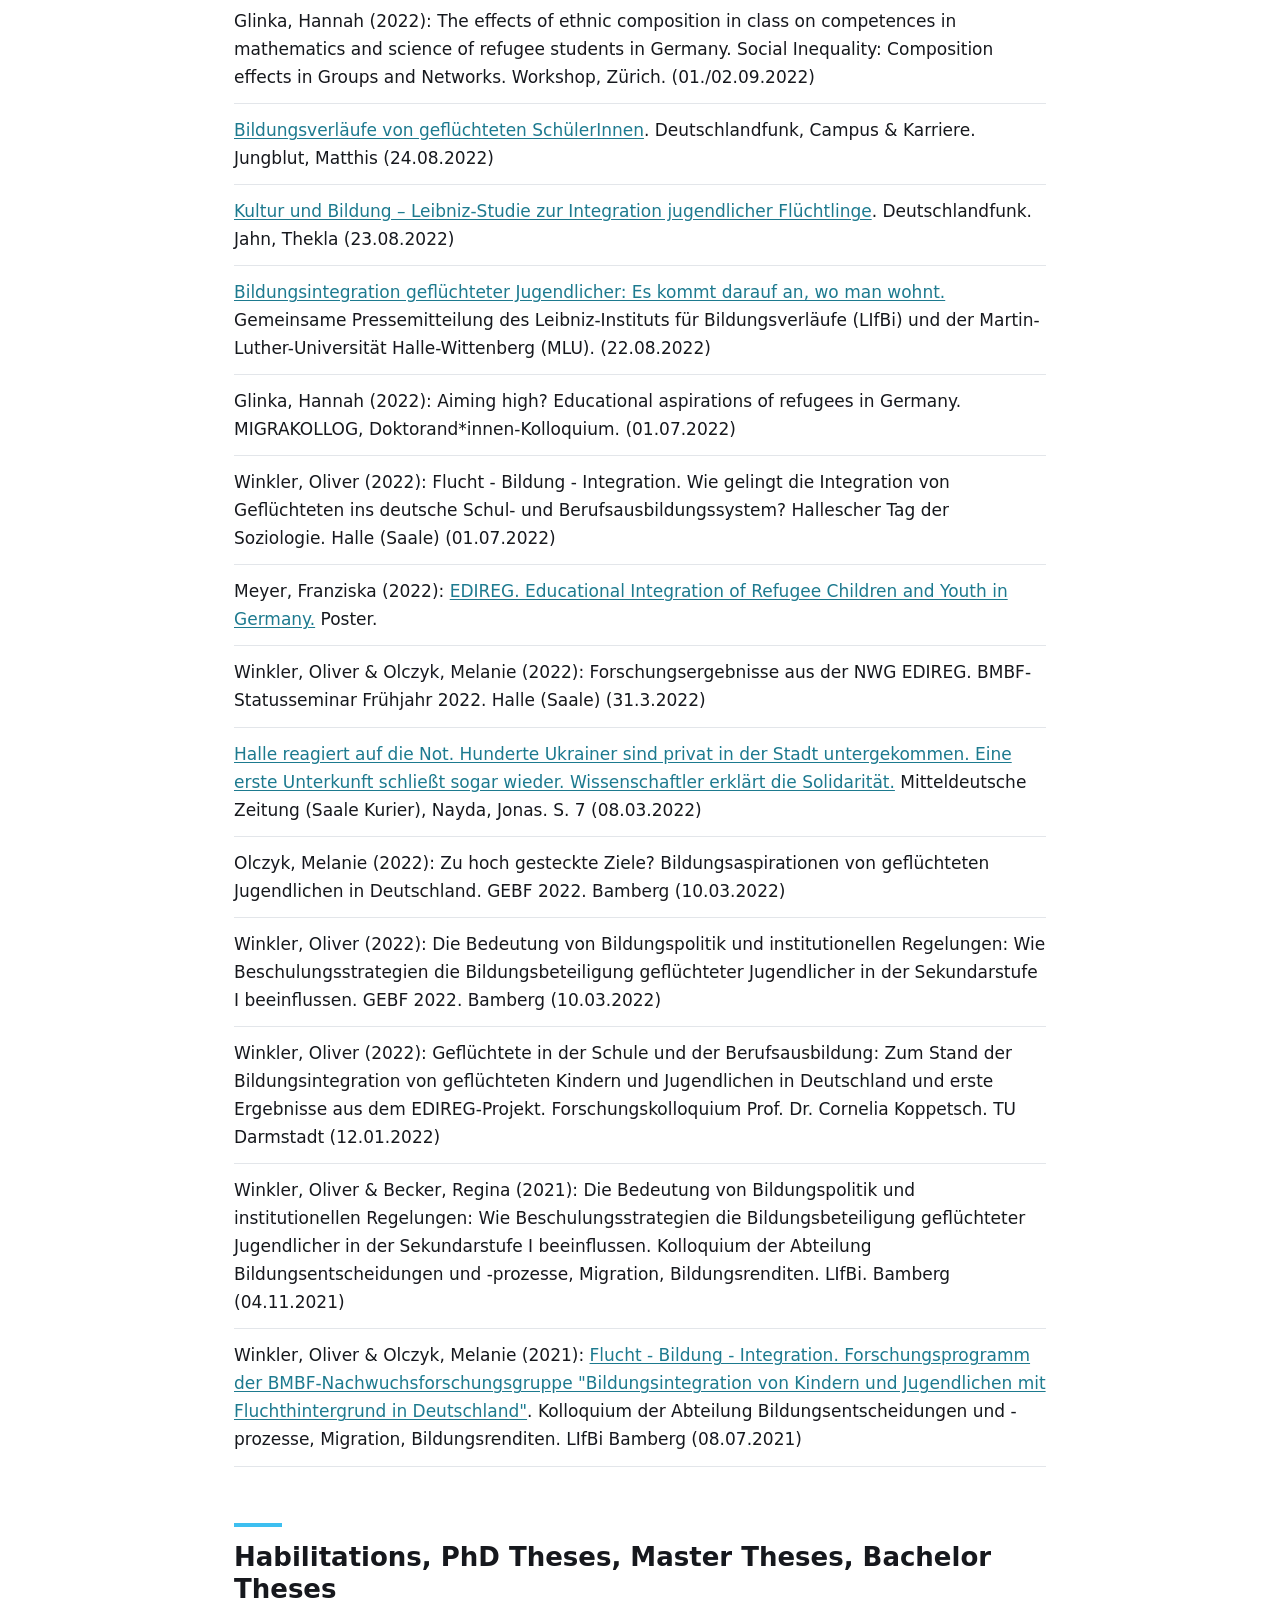
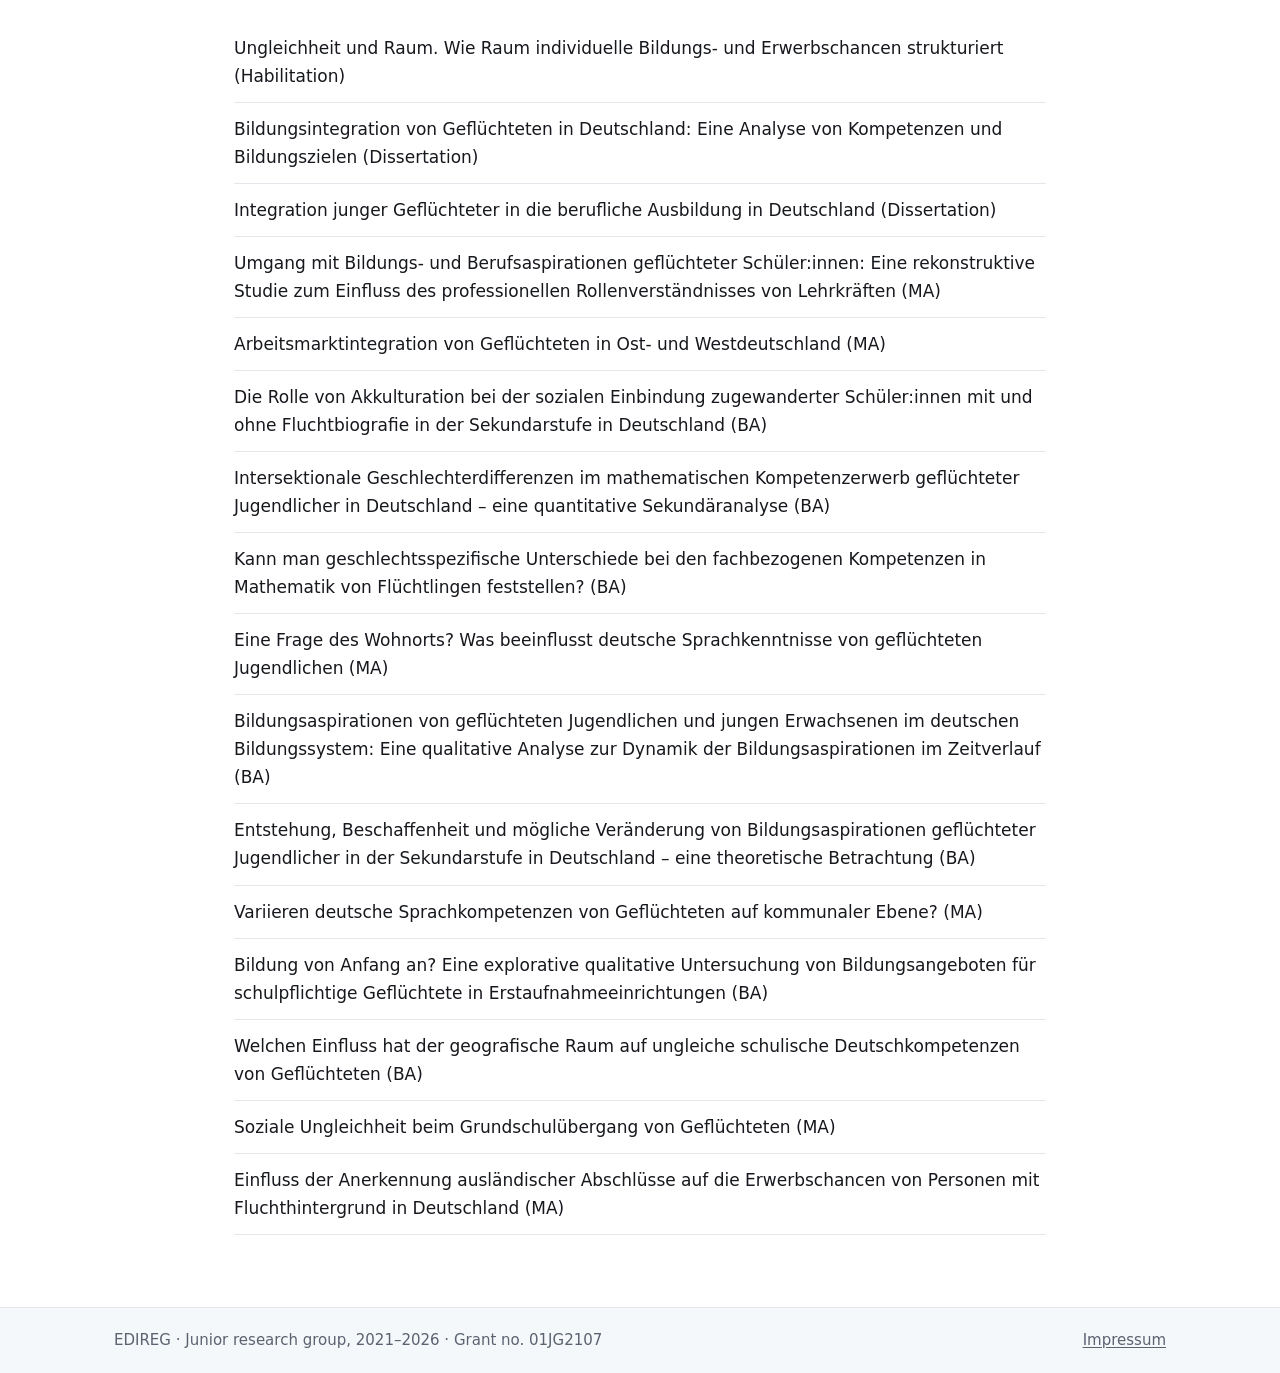
<file: publications.html>
<!DOCTYPE html>
<html lang="en">
<head>
  <meta charset="utf-8">
  <meta name="viewport" content="width=device-width, initial-scale=1">
  <title>Publications – EDIREG</title>
  <meta name="description" content="Publications, presentations, press coverage and theses from the EDIREG project.">
  <link rel="icon" type="image/png" href="images/edireg-logo.png">
  <link rel="stylesheet" href="style.css">
</head>
<body>
  <div class="stripe"></div>
  <header class="site-header">
    <div class="inner">
      <a class="brand" href="index.html"><img src="images/edireg-logo.png" alt="EDIREG" width="757" height="355"></a>
      <nav class="nav" aria-label="Main navigation">
      <a href="index.html">Main</a>
      <a href="overview.html">Overview</a>
      <a href="publications.html" aria-current="page">Publications</a>
      <a href="team.html">Team</a>
      <a href="impressum.html">Impressum</a>
      </nav>
    </div>
  </header>

  <main>
<h1>Publications</h1>

<ul class="toc">
  <li><a href="#articles">Articles in Journals and Edited Volumes</a></li>
  <li><a href="#other">Other Publications, Presentations, Press, and Transfer</a></li>
  <li><a href="#theses">Habilitations, PhD, Master and Bachelor Theses</a></li>
</ul>

<label for="q" class="visually-hidden" style="position:absolute;left:-9999px">Search publications</label>
<input id="q" class="search" type="search" placeholder="Search by author, title, year, venue …" autocomplete="off">
<div class="count" id="count" aria-live="polite"></div>

<h2 id="articles">Articles in Journals and Edited Volumes</h2>
<ul class="pubs">
<li>Winkler, Oliver (im Erscheinen): Migration, Integration und Raum. Bildungsintegration junger Geflüchteter in Deutschland. In: Walter Bartl, Jakob Hartl &amp; Oliver Winkler (Hg.): Dynamische Sozialstrukturanalyse: Diagnose, Inferenz, Intervention? Springer Nature.</li>
<li>Glinka, Hannah, Doria Haase &amp; Oliver Winkler (2026): „Ich sage zu keinem: ‚Das wirst du nicht.‘“: Beratungspraxis von Lehrkräften in der beruflichen Orientierung neuzugewanderter Jugendlicher. Zeitschrift für Migrationsforschung. Advance online publication. DOI: <a href="https://doi.org/10.48439/ZMF.462">10.48439/ZMF.462</a></li>
<li>Winkler, Oliver &amp; Melanie Olczyk (2026): Educational Integration of Refugees and Newly Arrived Immigrants. Institutional Contexts and Their Relevance. Springer Nature. DOI: <a href="https://doi.org/10.1007/978-3-032-25346-0">10.1007/978-3-032-25346-0</a></li>
<li>Winkler, Oliver &amp; Melanie Olczyk (2026): Educational Integration of Refugees and Newly Arrived Immigrants: Concepts, Contexts, and Mechanisms. In: Oliver Winkler, Melanie Olczyk (Hg.): Educational Integration of Refugees and Newly Arrived Immigrants. Institutional Contexts and Their Relevance. Springer Nature. (S. 1-22). DOI: <a href="https://doi.org/10.1007/978-3-032-25346-0_1">10.1007/978-3-032-25346-0_1</a></li>
<li>Glinka, Hannah &amp; Melanie Olczyk (2026): Educational expectations in the context of migration and institutions. Zeitschrift für Soziologie. DOI: <a href="https://doi.org/10.1515/zfsoz-2026-3006">10.1515/zfsoz-2026-3006</a></li>
<li>Will, Gisela, Melanie Olczyk, Hannah Glinka, Ebru Balaban-Feldens (2026): Understanding educational aspirations and expectations among refugee adolescents in Germany: beyond social and migration-related explanations. European Educational Research Journal. DOI: <a href="https://doi.org/10.1177/14749041261442928">10.1177/14749041261442928</a></li>
<li>Winkler, Oliver (2026): Wie kann jungen Geflüchteten der Übergang von der Schule in die Ausbildung gelingen? FluchtforschungsBlog, DOI: <a href="https://fluchtforschung.net/wie-kann-jungen-gefluechteten-der-uebergang-von-der-schule-in-die-ausbildung-gelingen/">10.59350/z2cwp-vwz53</a></li>
<li>Christ, Alexander &amp; Oliver Winkler (2026): Are young refugees more likely to enter training places with vacancy problems? Comparisons between immigrant youths in Germany. International Journal for Research in Vocational Education and Training (IJRVET), Vol. 13, Issue 3, 443–473, DOI: <a href="https://www.doi.org/10.13152/IJRVET.13.3.6">10.13152/IJRVET.13.3.6</a></li>
<li>Glinka, Hannah (akzeptiert): "Und dann hab ich gedacht, dass ich einen zweiten Weg finden muss." Berufliche Orientierung junger Geflüchteter nach Ankunft in Deutschland. BIBB Berichte zur Beruflichen Bildung, 35, AG BFN.</li>
<li>Meyer, Franziska &amp; Oliver Winkler (2025): Die Bedeutung sozialer Kontakte für den Übergang junger Geflüchteter in die Berufsausbildung. Berufsbildung: Zeitschrift für Theorie-Praxis-Dialog, 79(4). DOI: <a href="https://doi.org/10.3278/BB2504W">10.3278/BB2504W</a></li>
<li>Meyer, Franziska &amp; Winkler, Oliver (2025): Refugee men and women in the segmented VET market in Germany: on their career prospects and the role of resource inequality. Empirical Research in Vocational Education and Training 17, pp. 1-22. DOI: <a href="https://doi.org/10.1186/s40461-025-00197-1">10.1186/s40461-025-00197-1</a></li>
<li>Winkler, Oliver (2025): Ungleichheit und Raum. Wie Raum individuelle Bildungs- und Erwerbschancen strukturiert. Springer VS Wiesbaden. DOI: <a href="https://doi.org/10.1007/978-3-658-49186-4">10.1007/978-3-658-49186-4</a></li>
<li>Winkler, Oliver, Carwehl, Anne-Kathrin (2025): Institutional Conditions and Acquisition of Destination Language Skills Among Young Refugees: Investigating the German Context. Acta Sociologica, pp. 1-19. DOI: <a href="https://journals.sagepub.com/doi/10.1177/00016993251351531">10.1177/00016993251351531</a></li>
<li>Olczyk, Melanie, Birgit Heppt, Oliver Winkler, Stefan Schipolowski, Aileen Edele (2025): Academic achievement of refugee students at the end of primary school in Germany. Zeitschrift für Erziehungswissenschaft 28, pp. 557-579. DOI: <a href="https://doi.org/10.1007/s11618-025-01315-1">10.1007/s11618-025-01315-1</a></li>
<li>Wicht, Alexandra, Oliver Winkler, Mona Granato, Alexandra Nonnenmacher (2025): The Role of Contexts in Educational and Employment Transitions and Pathways of Young People. Social Inclusion 13, pp. 1-20. DOI: <a href="https://doi.org/10.17645/si.10698">10.17645/si.10698</a></li>
<li>Meyer, Franziska (2025): Refugee Women’s Transition to VET in Germany: Examining the Role of Gender Norms and Human Capital Endowments. Social Inclusion 13, pp. 1-20. DOI: <a href="https://www.cogitatiopress.com/socialinclusion/article/view/9559">10.17645/si.9559</a></li>
<li>Meyer, Franziska (2025): Integrating young refugees into VET: Do active labor market programs make a difference? Zeitschrift für Erziehungswissenschaft 28, pp. 639-699. DOI: <a href="https://link.springer.com/article/10.1007/s11618-025-01293-4">10.1007/s11618-025-01293-4</a></li>
<li>Glinka, Hannah, Oliver Winkler (2024): Mathematisch-naturwissenschaftliche Kompetenzen zugewanderter Heranwachsender mit und ohne Fluchtbiographie: Welche Rolle spielt die sozioökonomische und ethno-linguale Schulklassenkomposition? Kölner Zeitschrift für Soziologie und Sozialpsychologie 76, S. 57-88. DOI: <a href="https://doi.org/10.1007/s11577-024-00938-2">10.1007/s11577-024-00938-2</a></li>
<li>Winkler, Oliver (2024): Beyond Dreams? Zum Zusammenhang von Aufenthaltsdauer und beruflichen Bildungsaspirationen von 17-jährigen Geflüchteten. Berufsbildung in Wissenschaft und Praxis 2, S. 10-13. <a href="https://www.bwp-zeitschrift.de/dienst/publikationen/de/19533">https://www.bwp-zeitschrift.de/dienst/publikationen/de/19533</a></li>
<li>Busse, Robin, Oliver Winkler (2024): „Soll ich eine Ausbildung machen?“ Entscheidungskalküle für berufliche Bildung bei geflüchteten Schüler:innen. In: Migration und Bildung in der globalisierten Welt. Perspektiven, Herausforderungen und Chancen in der Migrationsgesellschaft, Jonas Scharfenberg, Julia Hufnagl, Mara Spiekenheuer, Amani Kroner (Hrsg.), S. 21-34. Münster: Waxmann. DOI: <a href="https://doi.org/10.31244/9783830998419_2">10.31244/9783830998419_2</a> <span class="note"><em>Reprinted in:</em> Winkler, Oliver (2025): Ungleichheit und Raum. Springer VS Wiesbaden. DOI: <a href="https://doi.org/10.1007/978-3-658-49186-4">10.1007/978-3-658-49186-4</a> · <strong>Free author manuscript:</strong> <a href="https://www.researchgate.net/publication/378329478_Soll_ich_eine_Ausbildung_machen_Entscheidungskalkule_fur_berufliche_Bildung_bei_gefluchteten_Schulerinnen">ResearchGate</a></span></li>
<li>Meyer, Franziska &amp; Winkler, Oliver (2023): Place of residence does matter for educational integration: The relevance of spatial contexts for refugees’ transition to VET in Germany. Social Sciences 12, 3, pp. 1-30. DOI: <a href="https://doi.org/10.3390/socsci12030120">10.3390/socsci12030120</a></li>
<li>Will, Gisela, Regina Becker &amp; Oliver Winkler (2022): Educational policies matter: How schooling strategies influence refugee adolescents’ school participation in lower secondary education in Germany. Frontiers in Sociology 7, pp. 1-22. DOI: <a href="https://doi.org/10.3389/fsoc.2022.842543">10.3389/fsoc.2022.842543</a></li>
<li>Winkler, Oliver (2021): Flucht, Bildung und Integration. Zum Stand der Bildungsintegration von geflüchteten Kindern und Jugendlichen in Deutschland. In: Berlit, Uwe, Hoppe, Michael, Kluth, Winfried (Hg.): Jahrbuch des Migrationsrechts für die Bundesrepublik Deutschland (JBMigR), S. 397-420. DOI: <a href="https://doi.org/10.5771/9783748911425-397">10.5771/9783748911425-397</a></li>
</ul>

<h2 id="other">Other Publications, Presentations, Press, and Transfer</h2>
<ul class="pubs">
<li><a href="https://tools-avr.de/emags/PDF-Tool/Bildungspraxis/bp-2604-emag-4-2026/">Wenn der Übergang nicht gelingt</a>. Beitrag mit Oliver Winkler. Udjbinac, Viktoria. Bildungspraxis 4/2026, S. 26–27. (November/Dezember 2026)</li>
<li>Winkler, Oliver: Bildungsteilhabe von geflüchteten Kindern und Jugendlichen in Deutschland. Ringvorlesung: “Diversity, Equity &amp; Inclusion in Science and Society. Interdisziplinäre Perspektiven auf Wissenschaft, Gesellschaft und Verantwortung”, Otto-von-Guericke-Universität Magdeburg. (30.11.2026)</li>
<li>Winkler, Oliver: Der lange Schatten der Startbedingungen. Warum Deutschkenntnisse so entscheidend sind. Gesprächskreis Migration und Integration, Friedrich-Ebert-Stiftung e.V., Berlin. (24.11.2026)</li>
<li>Winkler, Oliver: Bildungsräume junger Geflüchteter – Ermöglichung durch ihre Strukturierung. Eine raumsoziologische Perspektive. Ringvorlesung: „Integration durch Bildung“, Otto-Friedrich-Universität Bamberg. (17.11.2026)</li>
<li><a href="https://www.mz.de/leben/familie/dessau-migration-bildungschancen-schule-integration-medizinstudium-4357149">Mit nur einem deutschen Wort gestartet: Wie Defne aus Dessau heute ihren Traum vom Medizinstudium verfolgt</a>. Mit Einschätzungen von Oliver Winkler. Mitteldeutsche Zeitung. Kilb, Helene. (16.11.2026)</li>
<li>Busse, Robin &amp; Oliver Winkler: Young Refugees‘ Development of Occupational Aspirations. European Conference on Educational Research (ECER), Tampere (FI). (18.08.2026)</li>
<li>Winkler, Oliver &amp; Robin Busse: Young refugees‘ development of occupational aspirations. Society for Longitudinal and Lifecourse Studies Annual Conference 2026, Brussels (BE). (29.06.2026)</li>
<li>Winkler, Oliver: Bildungsintegration von Geflüchteten. Kommunale Perspektiven. Gastvortrag. Treffen der kommunalen Ausländer- und Integrationsbeauftragten am 4. Juni 2026 im Sächsischen Landtag, Dresden. (04.06.2026)</li>
<li>Winkler, Oliver: Integration into VET of young refugees in Germany. Universität Leipzig. (02.06.2026)</li>
<li>Winkler, Oliver (2026): Impulsvortrag beim <a href="https://sab.landtag.sachsen.de/de/kommunale-auslaender-und-integrationsbeauftragte-kaib-19075.cshtml">Treffen der Kommunalen Ausländer- und Integrationsbeauftragten (KAIB)</a>, Sächsischer Landtag, Dresden (04.06.2026).</li>
<li>Froehlich, Laura, Zimmermann, Thomas, Fischer-Neumann, Marion &amp; Olczyk, Melanie (2026): Der Zusammenhang der Bildungsaspirationen von Schüler*innen und ihren Freund*innen in Abhängigkeit der Migrationsgeschichte. <a href="https://www.edu.sot.tum.de/edu/gebf-2026/">GEBF 2026</a>, TU München. (18.03.2026)</li>
<li>Meyer, Franziska &amp; Winkler, Oliver (2026): Platzierung junger Geflüchteter im vertikal segmentierten Berufsbildungssystem Deutschlands: Zu ihren Berufsperspektiven und der Rolle von Ressourcenungleichheit. <a href="https://www.edu.sot.tum.de/edu/gebf-2026/">GEBF 2026</a>, TU München. (18.03.2026)</li>
<li>Winkler, Oliver &amp; Christ, Alexander (2026): Unsicherer Status, sichere Ausbildung? Junge Geflüchtete in Ausbildungsberufen mit Besetzungsproblemen. <a href="https://www.edu.sot.tum.de/edu/gebf-2026/">GEBF 2026</a>, TU München. (18.03.2026)</li>
<li>Meyer, Franziska &amp; Winkler, Oliver (2026): Übergänge und Platzierung geflüchteter Jugendlicher und junger Erwachsener im deutschen Berufsbildungssystem. Symposium auf der <a href="https://www.edu.sot.tum.de/edu/gebf-2026/">GEBF 2026</a>, TU München. (18.03.2026)</li>
<li>Glinka, Hannah &amp; Winkler, Oliver (2026): German Reading and Listening Competencies of Refugee Students in 2022. <a href="https://www.edu.sot.tum.de/edu/gebf-2026/">GEBF 2026</a>, TU München. (17.03.2026)</li>
<li>Winkler, Oliver (2026): <a href="https://share.deutschlandradio.de/dlf-audiothek-audio-teilen.html?audio_id=dira_C368484A1DEF11F173A9B883034AF4D0">Schule – Was Schülern ohne Deutschkenntnisse hilft</a>. Deutschlandfunk Nova. (12.03.2026)</li>
<li>Meyer, Franziska &amp; Winkler, Oliver (2026): <a href="https://www.uni-potsdam.de/de/sozialstrukturanalyse/sektionstagung-2026/programm">Platzierung junger Geflüchteter im vertikal segmentierten Berufsbildungssystem Deutschlands</a>. Frühjahrstagung der Sektion "Soziale Ungleichheit und Sozialstrukturanalyse", Universität Potsdam (04.03.2026)</li>
<li>Meyer, Franziska (2026): Geschlechtsspezifische Unterschiede beim Übergang und der Platzierung junger Geflüchteter im deutschen Berufsbildungssystem. Kolloquium Dr. Mona Granato, Leibniz-Universität Hannover. (23.01.2026)</li>
<li>Meyer, Franziska (2026): Hindernisse bei der Berufsbildungsintegration geflüchteter Frauen in Deutschland. Vortrag bei der Fachkräfteallianz Hannover, Arbeitsgruppe Familie und Beruf, Hannover. (13.01.2026)</li>
<li>Glinka, Hannah (2025): Von Science zu Fiction - Wissenschaft als Kurzgeschichte. Vortrag auf dem Statusgruppenseminar der Nachwuchsforschungsgruppen, Regensburg (07.11.2025)</li>
<li>Geschlechterklischees in der Berufsorientierung in Familien mit Zuwanderungsgeschichte. Interview mit Franziska Meyer. Initiative Klischeefrei des Bundesinstituts für Berufsbildung (BIBB). (15.10.2025)</li>
<li><a href="https://magazin.projekttraeger.dlr.de/nachwuchsforschungsgruppen-im-rahmenprogramm-empirische-bildungsforschung">Rahmenprogramm empirische Bildungsforschung: Nachwuchsforschungsgruppen</a>. DLR Projektträger, Webreportage. (08.10.2025)</li>
<li>Seuring, Julian, Becker, Regina &amp; Winkler, Oliver (2025): <a href="https://www.conftool.com/dgskongress2025/index.php?page=browseSessions&amp;form_session=712">Übergänge und Verläufe junger Geflüchteter im deutschen Bildungssystem</a>. Ad-hoc Gruppe beim DGS Kongress 2025, Duisburg. (26.09.2025)</li>
<li>Will, Gisela, Melanie Olczyk, Julian Seuring (2025): <a href="https://www.conftool.com/dgskongress2025/index.php?page=browseSessions&amp;form_session=712">Institutionelle Bedingungen für die Zurückstellung von der Einschulung und den Besuch von Neuzuwandererklassen bei geflüchteten Kindern</a>, beim DGS Kongress 2025, Duisburg. (26.06.2025)</li>
<li>Glinka, Hannah, Melanie Olczyk (2025): <a href="https://www.conftool.com/dgskongress2025/index.php?page=browseSessions&amp;form_session=712">Leistungsbezogene Signale und ihre Bedeutung für die elterlichen Bildungserwartungen am Ende der Grundschulzeit in zugewanderten Familien: Ein Vergleich unter Berücksichtigung institutioneller Unterschiede</a>, beim DGS Kongress 2025, Duisburg. (26.06.2025)</li>
<li>Winkler, Oliver (2025): <a href="https://www.conftool.com/dgskongress2025/index.php?page=browseSessions&amp;form_session=624">Regionale Ungleichheiten und institutionelle Rahmenbedingungen bei der Bildungsintegration junger Geflüchteter</a>. Vortrag in der Ad-hoc Gruppe "Am I on a road to nowhere? – Transitionen von der Schule in weitere (Aus)Bildungswege für marginalisierte junge Menschen" beim DGS Kongress 2025, Duisburg. (23.09.2025)</li>
<li>Winkler, Oliver (2025): <a href="https://uni-koeln.converia.de/frontend/index.php?page_id=2542&amp;v=AuthorList&amp;do=17&amp;day=all&amp;entity_id=20247">Are young refugees more likely to enter training places with vacancy problems? Comparisons between immigrant youths in Germany</a>, ECSR 2025 Annual Conference "Demography &amp; Social Inequality", Köln. (03.09.2025)</li>
<li><a href="https://www.radiodrei.de/programm/schema/sendungen/radio3_am_nachmittag/archiv/20250826_1600/radio3_aktuell_1610.html">Neue Studie: Willkommensklassen können Integration Jugendlichen verhindern.</a> Ein Gespräch mit Oliver Winkler, Forscher am Institut für Soziologie der Martin-Luther-Universität Halle-Wittenberg (Interview), Radio 3 RBB, <a href="https://rbbmediapmdp-a.akamaihd.net/content/46/5c/465c1a1d-70f4-44b1-8846-5814523047c7/040ce3b2-f780-42de-8c92-c8026a4c76a1_b219613b-0db3-4cc3-9300-361da9443111_256k.mp3">Link zum Audiobeitrag</a> (26.08.2025)</li>
<li><a href="https://www.deutschlandfunk.de/integration-oder-isolation-neue-studie-zum-lernerfolg-in-willkommensklassen-100.html">Integration oder Isolation? Neue Studie zum Lernerfolg in Willkommensklassen</a> (Niklas Ottersbach, Audiobeitrag), Deutschlandfunk Campus &amp; Karriere (22.08.2025)</li>
<li><a href="https://taz.de/Forscher-ueber-Willkommensklassen/!6105065/">Forscher über Willkommensklassen: „Unterschiedlich gut gerüstet“. Wie schnell junge Geflüchtete Deutsch lernen, hängt auch stark vom jeweiligen Bundesland ab, sagt Bildungsforscher Oliver Winkler</a> (Ralf Pauli, Interview), TAZ die Tageszeitung (19.08.2025)</li>
<li><a href="https://pressemitteilungen.pr.uni-halle.de/index.php?modus=pmanzeige&amp;pm_id=5943">Unklarer Nutzen: Willkommensklassen verbessern Deutschkenntnisse von Geflüchteten zu wenig</a>. Pressemitteilung MLU Halle-Wittenberg (12.08.2025)<br>Mit Meldungen in (u.a.): <a href="https://www.faz.net/aktuell/politik/inland/fluechtlinge-sollten-sofort-in-die-schule-gehen-muessen-110634126.html">FAZ</a>, <a href="https://www.spiegel.de/panorama/bildung/schulen-willkommensklassen-verzoegern-spracherwerb-gefluechteter-jugendlicher-a-5ce6e0c6-dd93-479a-8df7-cf60491ce8a8">Spiegel online</a>, <a href="https://www1.wdr.de/kultur/kulturnachrichten/willkommensklassen-spracherwerb-100.html">WDR</a>, <a href="https://www.deutschlandfunk.de/studie-willkommensklassen-verzoegern-spracherwerb-gefluechteter-jugendlicher-102.html">Deutschlandfunk</a>, <a href="https://www.mdr.de/wissen/bildung/willkommensklassen-verzoegern-spracherwerb-100.html">MDR</a>, <a href="https://www.tagesspiegel.de/politik/zu-lange-wartezeiten-vor-einschulung-spracherwerb-von-gefluchteten-in-willkommensklassen-nicht-so-gut-wie-erhofft-14166887.html">Tagesspiegel</a>, <a href="https://www.n-tv.de/panorama/Junge-Gefluechtete-lernen-in-Willkommensklassen-schlechter-Deutsch-article25960805.html">N-TV</a>, <a href="https://www.mz.de/mitteldeutschland/sachsen-anhalt/studie-aus-halle-willkommensklassen-helfen-jungen-fluchtlingen-kaum-beim-spracherwerb-4097177">MZ</a>, <a href="https://correctiv.org/spotlight-newsletter/die-vergessene-kaste-lieferfahrer/#grafik-des-tages">Correctiv</a></li>
<li>Meyer, Franziska (2025): <a href="https://isaconf.confex.com/isaconf/forum2025/meetingapp.cgi/Paper/152097">Refugee Women’s Transition to VET in Germany: Examining the Role of Gender Norms and Human Capital Endowments</a>, 5th ISA Forum of Sociology, Rabat, Marokko. (10.07.2025)</li>
<li><a href="https://isaconf.confex.com/isaconf/forum2025/meetingapp.cgi/Session/20691">Inequalities in Educational Integration of Young Refugees</a>, 5th ISA Forum of Sociology, Session (für RC28 und RC31), Winkler, Oliver &amp; Meyer, Franziska. Rabat, Marokko (07.07.2025)</li>
<li>Winkler, Oliver (2025): Herausforderungen der Bildungsintegration im Kontext Fluchtmigration. Gastvortrag. Forschungskolloquium Empirische Sozialforschung der Arbeitsgruppen Diehl, Hinz, Strauß, Koos an der Universität Konstanz. (06.05.2025)</li>
<li><a href="https://www.klischee-frei.de/de/gefluchtete-frauen-fur-die-berufsausbildung-gewinnen-110860.php">Geflüchtete Frauen für die Berufsausbildung gewinnen</a>. Aktuelle Studie zu Faktoren für den Übergang in die Berufsausbildung. Klischee Frei - Initiative zur Berufs- und Studienwahl, Bundesinstitut für Berufsbildung. (28.04.2025)</li>
<li>Winkler, Oliver (2025): Aktuelle Forschungsergebnisse zur Bildungsintegration Geflüchteter. Mitteldeutscher Migrationsrechtstag 2025, Universität Leipzig (25.04.2025)</li>
<li>Olczyk, Melanie (2025): <a href="https://www.empirische-bildungsforschung-bmbf.de/de/Forum-08-Bildung-in-der-Migrationsgesellschaft-Diversitatssensibles-Handlungswissen-2467.html">Bildung in der Migrationsgesellschaft – Diversitätssensibles Handlungswissen</a>. BMBF-Bildungsforschungstagung (25.3.-26.3.2025)</li>
<li><a href="https://table.media/bildung/analyse/integration-wie-mehr-gefluechtete-eine-ausbildung-schaffen-koennten/">Integration: Wie mehr Geflüchtete eine Ausbildung schaffen könnten</a>. Table.Media, Parrisius, Anna. (28.01.2025)</li>
<li>Winkler, Oliver, Edele, Aileen &amp; Schipolowski, Stefan (2025): Deutschkompetenzen und sozial-emotionale Integration von geflüchteten Jugendlichen: Lassen sich mittelfristig Unterschiede für den Besuch einer separierten vs. Regelklasse feststellen? <a href="https://www.sowi.uni-mannheim.de/gebf-2025">GEBF 2025</a>. Mannheim. (27.01.-29.01.25)</li>
<li>Olczyk, Melanie, Seuring, Julian &amp; Will, Gisela (2025): Institutional conditions of school enrolment delay and newcomer class attendance among refugee children in Germany. <a href="https://www.sowi.uni-mannheim.de/gebf-2025">GEBF 2025</a>. Mannheim. (27.01.-29.01.25)</li>
<li>Carwehl, Anne-Kathrin &amp; Winkler, Oliver (2025): Institutional conditions and acquisition of destination language skills among young refugees: investigating the German context. <a href="https://www.sowi.uni-mannheim.de/gebf-2025">GEBF 2025</a>. Mannheim. (27.01.-29.01.25)</li>
<li>Winkler, Oliver &amp; Busse, Robin (2025): Entwicklung beruflicher Aspirationen von geflüchteten Schüler:innen nach Klasse 7 und 8. <a href="https://www.sowi.uni-mannheim.de/gebf-2025">GEBF 2025</a>. Mannheim. (27.01.-29.01.25)</li>
<li>Meyer, Franziska (2025): Integration junger Geflüchteter in die berufliche Ausbildung: Wie zielführend sind berufsbezogene Fördermaßnahmen in Deutschland? <a href="https://www.sowi.uni-mannheim.de/gebf-2025">GEBF 2025</a>. Mannheim. (27.01.-29.01.25)</li>
<li>Glinka, Hannah (2025): "Vielleicht muss ich einen anderen Weg finden." Berufliche Orientierung junger Geflüchteter nach Ankunft in Deutschland. <a href="https://www.sowi.uni-mannheim.de/gebf-2025">GEBF 2025</a>. Mannheim. (27.01.-29.01.25)</li>
<li>Will, Gisela, Becker, Regina, Winkler, Oliver (2025): Die Bedeutung rechtlicher und bildungspolitischer Rahmenbedingungen für die Beschulung neuzugewanderter junger Geflüchteter. <a href="https://www.sowi.uni-mannheim.de/gebf-2025">GEBF 2025</a>. Mannheim. (27.01.-29.01.25)</li>
<li>Soziologisches Institutskolloquium: <a href="https://soziologie.uni-halle.de/im/1727343299_2291_00_800.png">Integration von Geflüchteten</a>. Im Wintersemester 2024/25 am Institut für Soziologie, Martin-Luther-Universität Halle-Wittenberg, ausgerichtet durch Oliver Winkler.</li>
<li>Meyer, Franziska (2024): Gendered Pathways: Exploring Inequalities in Young Refugee’s Transition to VET in Germany. <a href="https://eveeno.com/iab-education-workshop">Training, Education and the Labor Market</a>. Nürnberg. (17.10.2024)</li>
<li>Carwehl, Anne &amp; Winkler, Oliver (2024): Pathways to Proficiency: Investigating Institutional Conditions on German Language Acquisition Among Young Refugees. <a href="https://fluchtforschung.net/veranstaltungen/5-konferenz-des-netzwerks-fluchtforschung-2/">5. Konferenz des Netzwerks Fluchtforschung</a>. Bonn. (16.09.-18.9.2024)</li>
<li>Olczyk, Melanie, Julian Seuring &amp; Gisela Will (2024): Räumliche Ungleichheiten im Kontext der Einschulung von Kindern mit Fluchthintergrund. <a href="https://fluchtforschung.net/veranstaltungen/5-konferenz-des-netzwerks-fluchtforschung-2/">5. Konferenz des Netzwerks Fluchtforschung</a>. Bonn. (16.09.-18.9.2024)</li>
<li>Winkler, Oliver &amp; Gisela Will (2024): Räumliche Ungleichheiten bei der Bildungsteilhabe von geflüchteten Jugendlichen und jungen Erwachsenen. <a href="https://fluchtforschung.net/veranstaltungen/5-konferenz-des-netzwerks-fluchtforschung-2/">5. Konferenz des Netzwerks Fluchtforschung</a>. Bonn. (16.09.-18.9.2024)</li>
<li>Glinka, Hannah (2024): "Everything is constantly changing and that is constant.": Career orientations of young refugees in Germany over time. <a href="https://www.europeansociology.org/conferences">16th ESA Conference</a>. Porto (Portugal). (27.08-30.08.2024)</li>
<li>Winkler, Oliver (2024): Bildungsintegration von geflüchteten Kindern und Jugendlichen. Aktuelle Forschungsergebnisse aus dem EDIREG-Projekt. Stadt Essen, Arbeitskreis Kultur und Bildung (27.8.2024)</li>
<li><a href="https://www.mdr.de/nachrichten/deutschland/politik/integration-sprachkurse-kuerzung-politik-inneresicherheit-100.html">Integration ohne Sprachkurse geht nicht</a>. MDR Aktuell. Bartnik, Lina (20.07.2024)</li>
<li>Meyer, Franziska (2024): Übergänge junger Geflüchteter in die berufliche Ausbildung. Eröffnung der <a href="https://www.jba-kl.de/">Jugendberufsagentur (JBA)</a> der Stadt Kaiserslautern. Kaiserslautern (12.07.2024)</li>
<li>Meyer, Franziska (2024): Integrating Young Refugees into VET: Do German Active Labor Market Programs Make a Difference? <a href="https://www.diw.de/de/diw_01.c.876048.de/veranstaltungen/soep_2024_____15th_international_german_socio-economic_panel_user_conference.html#ab_textabschnitt_diw_01.c.900208.de">SOEP 2024 – 15th International German Socio-Economic Panel User Conference. Berlin</a>. (05.07.2024)</li>
<li>Carwehl, Anne-Kathrin (2024): Eine Frage des Wohnorts? Was beeinflusst deutsche Sprachkenntnisse von geflüchteten Jugendlichen auf kommunaler Ebene? Rainer-M.-Lepsius-Preis, <a href="https://soziologie.uni-halle.de/profil/alumni/termine/">18. Tag der Halleschen Soziologie</a>. Halle (Saale) (05.07.2024)</li>
<li>Winkler, Oliver (2024): Bildungsintegration von geflüchteten Kindern und Jugendlichen. Die Bedeutung sozialer Kontexte. Gastvortrag. Universität Duisburg-Essen. (12.06.2024)</li>
<li>Winkler, Oliver (2024): Werden Jugendliche immer schlechter in der Schule? Die Entwicklung von Bildungsleistungen im internationalen Vergleich. Studienkolleg Sachsen. Universität Leipzig. (28.05.2024)</li>
<li>Glinka, Hannah &amp; Winkler, Oliver (2024): Cooling-out, Holding-Steady, Warming-up? Eine mixed-methods-Studie zu beruflichen Aspirationen junger Geflüchteter im Zeitverlauf. <a href="https://www.agbfn.de/de/agbfn_148614.php">AG-BFN-Fachtagung</a>. (25.04.2024)</li>
<li>Meyer, Franziska (2024): Übergänge geflüchteter Frauen in die berufliche Ausbildung: Eine empirische Analyse der Herausforderungen und Gelingensbedingungen. <a href="https://www.uni-potsdam.de/de/gebf2024/index">GEBF 2024</a>. Potsdam (20.03.2024)</li>
<li>Winkler, Oliver (2024): „Soll ich eine Ausbildung machen?“ Entscheidungskalküle für berufliche Bildung bei geflüchteten Schüler:innen. <a href="https://www.uni-potsdam.de/de/gebf2024/index">GEBF 2024</a>. Potsdam (20.03.2024)</li>
<li>Glinka, Hannah &amp; Olczyk, Melanie (2024): Soziale und migrationsspezifische Ungleichheiten beim Übergang von der Grundschule zur weiterführenden Schule: Die Rolle des Wissens über das Bildungssystem. <a href="https://www.uni-potsdam.de/de/gebf2024/index">GEBF 2024</a>. Potsdam (20.03.2024)</li>
<li><a href="https://www.mdr.de/nachrichten/sachsen-anhalt/magdeburg/magdeburg/sprache-schule-kita-migrationshintergrund-100.html">"Kinder lernen schnell": Sprachkita bereitet Kinder mit Migrationshintergrund auf die Schule vor.</a> MDR Sachsen-Anhalt. Artikel. (11.03.2024)</li>
<li><a href="https://www.ardmediathek.de/video/mdr-sachsen-anhalt-heute/schlechte-pisa-ergebnisse-wegen-mangelhafter-migration/mdr-sachsen-anhalt/Y3JpZDovL21kci5kZS9iZWl0cmFnL2Ntcy85NDM0ZTRkZC0wM2MzLTQxMjgtODVkYi04NWI3ZTg1NzNlODU">Schlechte PISA-Ergebnisse wegen mangelhafter Migration?</a> MDR Sachsen-Anhalt. (10.03.2024)</li>
<li>Winkler, Oliver (2024): <a href="https://www.bibb.de/dokumente/ablage/Winkler_Abstract.pdf">Berufliche Bildungsaspirationen und Übergänge in die Berufsausbildung von geflüchteten Jugendlichen. Ergebnisse aus dem EDIREG-Projekt</a>. BIBB. Bonn (22.02.2024)</li>
<li>Glinka, Hannah (2023): Mathematische Kompetenzen geflüchteter Jugendlicher: Welche Rolle spielt die sozioökonomische und ethno-linguale Schulklassenkomposition? <a href="https://filer.itz.uni-halle.de/dl/1963/pub/Poster_Glinka.pdf">Posterpräsentation</a>. EQUAL-NET. Ludwig-Maximilians-Universität München (24.11.2023)</li>
<li>Olczyk, Melanie (2023): Primary school enrollment of refugee children in Germany. <a href="https://www.earli.org/events/earli2023">20th Biennial EARLI Conference</a>. Thessaloniki (22.08.2023)</li>
<li>Meyer, Franziska (2023): Place of Residence Does Matter for Educational Integration: The Relevance of Spatial Contexts for Refugees’ Transition to VET in Germany. <a href="https://www.isa-sociology.org/en/conferences/world-congress/melbourne-2023">ISA World Congress of Sociology</a>. Melbourne (30.06.2023)</li>
<li>Glinka, Hannah (2023): Compositional Effects on Math Competences of Refugee Students in Germany. <a href="https://www.isa-sociology.org/en/conferences/world-congress/melbourne-2023">ISA World Congress of Sociology</a>. Melbourne (28.06.2023)</li>
<li>Olczyk, Melanie (2023): Hohe Bildungserwartungen von Zuwanderern: neue Erkenntnisse über geflüchtete Jugendliche in Deutschland. <a href="https://www.uibk.ac.at/congress/jugendforschungstagung-oesterreich/programm/">Österreichische Jugendforschungstagung</a>. Innsbruck (22.06.2023)</li>
<li>Meyer, Franziska (2023): Place of residence does matter for educational integration: The relevance of spatial contexts for refugees' transition to VET in Germany. Frühjahrstagung "Jugend - Bildung - Arbeit" der DGS-Sektion Bildung &amp; Sektion. MLU Halle-Wittenberg (20.04.2023)</li>
<li>Winkler, Oliver &amp; Glinka, Hannah (2023): Bildungsintegration von Kindern und Jugendlichen mit Fluchthintergrund in Deutschland. <a href="https://www.empirische-bildungsforschung-bmbf.de/de/BMBF-Bildungsforschungstagung-1719.html">BMBF-Bildungsforschungstagung</a>. Berlin (14.3.2023)</li>
<li>Glinka, Hannah (2023): Mathematisch-naturwissenschaftliche Kompetenzen geflüchteter Jugendlicher: Welche Rolle spielt die sozioökonomische und zuwanderungsbezogene Klassenkomposition? GEBF 2023. Universität Duisburg-Essen (01.03.2023)</li>
<li>Meyer, Franziska (2022): Place of residence does matter for educational integration: The relevance of spatial contexts for refugees' transition to VET in Germany. Workshop on the Integration of Refugee Families in Host Countries: Research Advances, Policy Improvements, and Data Challenges. DIW. Berlin (28.11.2022)</li>
<li>Glinka, Hannah (2022): Zur Bedeutung der zuwanderungsbezogenen Komposition auf die Mathematikkompetenz von Geflüchteten. <a href="https://filer.itz.uni-halle.de/dl/1963/pub/GlinkaHannah_Poster_A0.pdf">Posterpräsentation</a>. Nachwuchsforschungsgruppenseminar. Berlin (07.11.2022)</li>
<li>Winkler, Oliver (2022): Educational Research and Societal Crisis (Panel discussion with Justin Powell (chair), Guido Neidhöfer, Petra Sauer, Gert-Jan Veerman, Anna Vignoles, Oliver Winkler). CIDER LERN-CIDER Conference 2022. University of Luxembourg (9. November 2022)</li>
<li>Winkler, Oliver (2022): Integration von geflüchteten Kindern und Jugendlichen - Projekte und Initiativen im Bildungsbereich. <a href="https://www.empirische-bildungsforschung-bmbf.de/de/Transfer-Dialog-Folge-2-Integration-von-gefluchteten-Kindern-und-Jugendlichen-Projekte-und-2173.html">Transfer-Dialog</a>. DLR Projektträger (19.10.2022)</li>
<li>Glinka, Hannah (2022): The effects of ethnic composition in class on competences in mathematics and science of refugee students in Germany. Social Inequality: Composition effects in Groups and Networks. Workshop, Zürich. (01./02.09.2022)</li>
<li><a href="https://www.deutschlandfunk.de/bildungsverlaeufe-von-gefluechteten-schuelerinnen-interview-regina-becker-dlf-070498c6-100.html">Bildungsverläufe von geflüchteten SchülerInnen</a>. Deutschlandfunk, Campus &amp; Karriere. Jungblut, Matthis (24.08.2022)</li>
<li><a href="https://www.deutschlandfunk.de/kultur-und-bildung-leibniz-studie-zur-integration-jugendlicher-fluechtlinge-dlf-94714808-100.html">Kultur und Bildung – Leibniz-Studie zur Integration jugendlicher Flüchtlinge</a>. Deutschlandfunk. Jahn, Thekla (23.08.2022)</li>
<li><a href="https://pressemitteilungen.pr.uni-halle.de/index.php?modus=pmanzeige&amp;pm_id=5441">Bildungsintegration geflüchteter Jugendlicher: Es kommt darauf an, wo man wohnt.</a> Gemeinsame Pressemitteilung des Leibniz-Instituts für Bildungsverläufe (LIfBi) und der Martin-Luther-Universität Halle-Wittenberg (MLU). (22.08.2022)</li>
<li>Glinka, Hannah (2022): Aiming high? Educational aspirations of refugees in Germany. MIGRAKOLLOG, Doktorand*innen-Kolloquium. (01.07.2022)</li>
<li>Winkler, Oliver (2022): Flucht - Bildung - Integration. Wie gelingt die Integration von Geflüchteten ins deutsche Schul- und Berufsausbildungssystem? Hallescher Tag der Soziologie. Halle (Saale) (01.07.2022)</li>
<li>Meyer, Franziska (2022): <a href="https://filer.itz.uni-halle.de/dl/1963/intern/poster_EDIREG_2022.pdf">EDIREG. Educational Integration of Refugee Children and Youth in Germany.</a> Poster.</li>
<li>Winkler, Oliver &amp; Olczyk, Melanie (2022): Forschungsergebnisse aus der NWG EDIREG. BMBF-Statusseminar Frühjahr 2022. Halle (Saale) (31.3.2022)</li>
<li><a href="https://www.mz.de/lokal/halle-saale/sorgen-die-fluchtlinge-fur-einen-sinneswandel-in-halle-3347371">Halle reagiert auf die Not. Hunderte Ukrainer sind privat in der Stadt untergekommen. Eine erste Unterkunft schließt sogar wieder. Wissenschaftler erklärt die Solidarität.</a> Mitteldeutsche Zeitung (Saale Kurier), Nayda, Jonas. S. 7 (08.03.2022)</li>
<li>Olczyk, Melanie (2022): Zu hoch gesteckte Ziele? Bildungsaspirationen von geflüchteten Jugendlichen in Deutschland. GEBF 2022. Bamberg (10.03.2022)</li>
<li>Winkler, Oliver (2022): Die Bedeutung von Bildungspolitik und institutionellen Regelungen: Wie Beschulungsstrategien die Bildungsbeteiligung geflüchteter Jugendlicher in der Sekundarstufe I beeinflussen. GEBF 2022. Bamberg (10.03.2022)</li>
<li>Winkler, Oliver (2022): Geflüchtete in der Schule und der Berufsausbildung: Zum Stand der Bildungsintegration von geflüchteten Kindern und Jugendlichen in Deutschland und erste Ergebnisse aus dem EDIREG-Projekt. Forschungskolloquium Prof. Dr. Cornelia Koppetsch. TU Darmstadt (12.01.2022)</li>
<li>Winkler, Oliver &amp; Becker, Regina (2021): Die Bedeutung von Bildungspolitik und institutionellen Regelungen: Wie Beschulungsstrategien die Bildungsbeteiligung geflüchteter Jugendlicher in der Sekundarstufe I beeinflussen. Kolloquium der Abteilung Bildungsentscheidungen und -prozesse, Migration, Bildungsrenditen. LIfBi. Bamberg (04.11.2021)</li>
<li>Winkler, Oliver &amp; Olczyk, Melanie (2021): <a href="https://filer.itz.uni-halle.de/dl/443/pub/abteilungskolloquium_bamberg_edireg.pdf">Flucht - Bildung - Integration. Forschungsprogramm der BMBF-Nachwuchsforschungsgruppe "Bildungsintegration von Kindern und Jugendlichen mit Fluchthintergrund in Deutschland"</a>. Kolloquium der Abteilung Bildungsentscheidungen und -prozesse, Migration, Bildungsrenditen. LIfBi Bamberg (08.07.2021)</li>
</ul>

<h2 id="theses">Habilitations, PhD Theses, Master Theses, Bachelor Theses</h2>
<ul class="pubs">
<li>Ungleichheit und Raum. Wie Raum individuelle Bildungs- und Erwerbschancen strukturiert (Habilitation)</li>
<li>Bildungsintegration von Geflüchteten in Deutschland: Eine Analyse von Kompetenzen und Bildungszielen (Dissertation)</li>
<li>Integration junger Geflüchteter in die berufliche Ausbildung in Deutschland (Dissertation)</li>
<li>Umgang mit Bildungs- und Berufsaspirationen geflüchteter Schüler:innen: Eine rekonstruktive Studie zum Einfluss des professionellen Rollenverständnisses von Lehrkräften (MA)</li>
<li>Arbeitsmarktintegration von Geflüchteten in Ost- und Westdeutschland (MA)</li>
<li>Die Rolle von Akkulturation bei der sozialen Einbindung zugewanderter Schüler:innen mit und ohne Fluchtbiografie in der Sekundarstufe in Deutschland (BA)</li>
<li>Intersektionale Geschlechterdifferenzen im mathematischen Kompetenzerwerb geflüchteter Jugendlicher in Deutschland – eine quantitative Sekundäranalyse (BA)</li>
<li>Kann man geschlechtsspezifische Unterschiede bei den fachbezogenen Kompetenzen in Mathematik von Flüchtlingen feststellen? (BA)</li>
<li>Eine Frage des Wohnorts? Was beeinflusst deutsche Sprachkenntnisse von geflüchteten Jugendlichen (MA)</li>
<li>Bildungsaspirationen von geflüchteten Jugendlichen und jungen Erwachsenen im deutschen Bildungssystem: Eine qualitative Analyse zur Dynamik der Bildungsaspirationen im Zeitverlauf (BA)</li>
<li>Entstehung, Beschaffenheit und mögliche Veränderung von Bildungsaspirationen geflüchteter Jugendlicher in der Sekundarstufe in Deutschland – eine theoretische Betrachtung (BA)</li>
<li>Variieren deutsche Sprachkompetenzen von Geflüchteten auf kommunaler Ebene? (MA)</li>
<li>Bildung von Anfang an? Eine explorative qualitative Untersuchung von Bildungsangeboten für schulpflichtige Geflüchtete in Erstaufnahmeeinrichtungen (BA)</li>
<li>Welchen Einfluss hat der geografische Raum auf ungleiche schulische Deutschkompetenzen von Geflüchteten (BA)</li>
<li>Soziale Ungleichheit beim Grundschulübergang von Geflüchteten (MA)</li>
<li>Einfluss der Anerkennung ausländischer Abschlüsse auf die Erwerbschancen von Personen mit Fluchthintergrund in Deutschland (MA)</li>
</ul>

<script>
(function () {
  var q = document.getElementById('q'), count = document.getElementById('count');
  var items = Array.prototype.slice.call(document.querySelectorAll('.pubs li'));
  function norm(s) { return s.toLowerCase().normalize('NFD').replace(/[̀-ͯ]/g, ''); }
  var texts = items.map(function (li) { return norm(li.textContent); });
  function run() {
    var terms = norm(q.value).split(/\s+/).filter(Boolean), shown = 0;
    items.forEach(function (li, i) {
      var ok = terms.every(function (t) { return texts[i].indexOf(t) !== -1; });
      li.classList.toggle('hidden', !ok);
      if (ok) shown++;
    });
    count.textContent = terms.length ? shown + ' of ' + items.length + ' entries' : items.length + ' entries';
  }
  q.addEventListener('input', run);
  run();
})();
</script>

  </main>

  <footer class="site-footer">
    <div class="inner">
      <span>EDIREG · Junior research group, 2021–2026 · Grant no. 01JG2107</span>
      <span><a href="impressum.html">Impressum</a></span>
    </div>
  </footer>
</body>
</html>
</file>
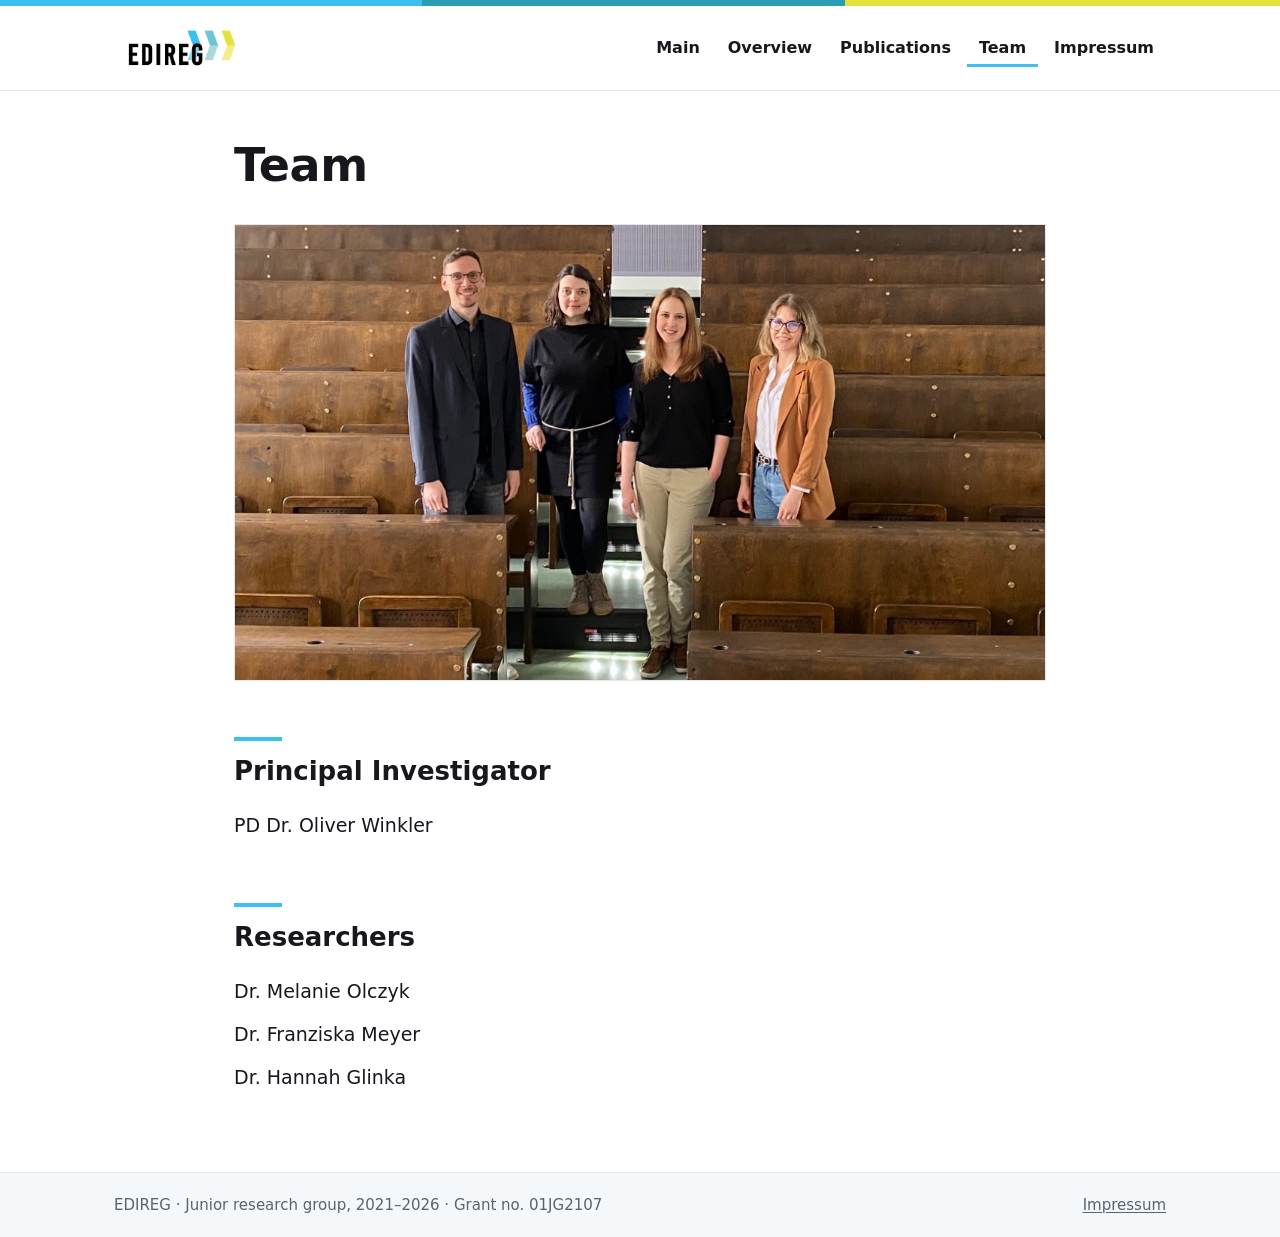
<file: team.html>
<!DOCTYPE html>
<html lang="en">
<head>
  <meta charset="utf-8">
  <meta name="viewport" content="width=device-width, initial-scale=1">
  <title>Team – EDIREG</title>
  <meta name="description" content="The EDIREG research team.">
  <link rel="icon" type="image/png" href="images/edireg-logo.png">
  <link rel="stylesheet" href="style.css">
</head>
<body>
  <div class="stripe"></div>
  <header class="site-header">
    <div class="inner">
      <a class="brand" href="index.html"><img src="images/edireg-logo.png" alt="EDIREG" width="757" height="355"></a>
      <nav class="nav" aria-label="Main navigation">
      <a href="index.html">Main</a>
      <a href="overview.html">Overview</a>
      <a href="publications.html">Publications</a>
      <a href="team.html" aria-current="page">Team</a>
      <a href="impressum.html">Impressum</a>
      </nav>
    </div>
  </header>

  <main>
<h1>Team</h1>

<figure>
  <img src="images/team.jpg" alt="The EDIREG team" width="1078" height="606">
</figure>

<h2>Principal Investigator</h2>
<ul class="people">
  <li>PD Dr. Oliver Winkler</li>
</ul>

<h2>Researchers</h2>
<ul class="people">
  <li>Dr. Melanie Olczyk</li>
  <li>Dr. Franziska Meyer</li>
  <li>Dr. Hannah Glinka</li>
</ul>
  </main>

  <footer class="site-footer">
    <div class="inner">
      <span>EDIREG · Junior research group, 2021–2026 · Grant no. 01JG2107</span>
      <span><a href="impressum.html">Impressum</a></span>
    </div>
  </footer>
</body>
</html>
</file>
<file: style.css>
/* EDIREG – Projektseite. Farben aus dem EDIREG-Logo. */
:root {
  --ink: #16181d;
  --muted: #5b6270;
  --line: #e3e6ea;
  --bg: #ffffff;
  --soft: #f5f8fa;
  --blue: #3dbff0;
  --teal: #2a9cb4;
  --teal-dark: #1d7a8f;
  --yellow: #e6e03c;
  --max: 860px;
}

* { box-sizing: border-box; }

html { scroll-behavior: smooth; scroll-padding-top: 90px; }

body {
  margin: 0;
  font-family: "Source Sans 3", "Segoe UI", system-ui, -apple-system, Helvetica, Arial, sans-serif;
  font-size: 18px;
  line-height: 1.65;
  color: var(--ink);
  background: var(--bg);
}

a { color: var(--teal-dark); text-underline-offset: 2px; }
a:hover { color: var(--ink); }

/* ---------- Kopfzeile ---------- */
.site-header {
  position: sticky;
  top: 0;
  z-index: 10;
  background: rgba(255,255,255,.96);
  backdrop-filter: blur(6px);
  border-bottom: 1px solid var(--line);
}
.site-header .inner {
  max-width: 1100px;
  margin: 0 auto;
  padding: 10px 24px;
  display: flex;
  align-items: center;
  justify-content: space-between;
  gap: 16px;
  flex-wrap: wrap;
}
.brand img { height: 64px; width: auto; display: block; }
.nav { display: flex; gap: 4px; flex-wrap: wrap; }
.nav a {
  text-decoration: none;
  color: var(--ink);
  font-weight: 600;
  font-size: 16px;
  padding: 6px 12px;
  border-radius: 6px;
}
.nav a:hover { background: var(--soft); }
.nav a[aria-current="page"] { box-shadow: inset 0 -3px 0 var(--blue); border-radius: 0; }

/* ---------- Inhalt ---------- */
main { max-width: var(--max); margin: 0 auto; padding: 48px 24px 72px; }

.stripe { height: 6px; background: linear-gradient(90deg, var(--blue) 0 33%, var(--teal) 33% 66%, var(--yellow) 66% 100%); }

h1 {
  font-size: clamp(30px, 4.5vw, 46px);
  line-height: 1.15;
  margin: 0 0 28px;
  letter-spacing: -0.01em;
}
h2 {
  font-size: 26px;
  line-height: 1.25;
  margin: 48px 0 16px;
  padding-top: 8px;
}
h2::before {
  content: "";
  display: block;
  width: 48px;
  height: 4px;
  background: var(--blue);
  margin-bottom: 14px;
}
p { margin: 0 0 1em; }

.lead { font-size: 20px; }

.facts {
  display: grid;
  grid-template-columns: repeat(auto-fit, minmax(180px, 1fr));
  gap: 12px;
  margin: 32px 0;
}
.fact {
  background: var(--soft);
  border-left: 4px solid var(--teal);
  padding: 12px 16px;
}
.fact .k { font-size: 14px; color: var(--muted); text-transform: uppercase; letter-spacing: .04em; }
.fact .v { font-weight: 700; }

figure { margin: 32px 0; }
figure img { max-width: 100%; height: auto; display: block; border: 1px solid var(--line); }
figcaption { font-size: 15px; color: var(--muted); margin-top: 8px; }

.funding { margin-top: 40px; }
.funding .label { font-size: 14px; color: var(--muted); margin-bottom: 8px; }
.funding .logos { display: flex; align-items: center; gap: 28px; flex-wrap: wrap; }
.funding img { height: 110px; width: auto; }

/* ---------- Publikationen ---------- */
.toc { display: flex; flex-wrap: wrap; gap: 8px; margin: 0 0 20px; padding: 0; list-style: none; }
.toc a {
  display: inline-block;
  text-decoration: none;
  border: 1px solid var(--line);
  border-radius: 999px;
  padding: 4px 14px;
  font-size: 15px;
  color: var(--ink);
}
.toc a:hover { border-color: var(--teal); }

.search {
  width: 100%;
  font: inherit;
  font-size: 17px;
  padding: 10px 14px;
  border: 1px solid #c9ced6;
  border-radius: 8px;
  margin-bottom: 8px;
}
.search:focus { outline: 2px solid var(--blue); outline-offset: 1px; }
.count { font-size: 15px; color: var(--muted); margin-bottom: 8px; min-height: 1.4em; }

ol.pubs, ul.pubs { padding-left: 0; list-style: none; margin: 0; }
.pubs li {
  padding: 12px 0;
  border-bottom: 1px solid var(--line);
  font-size: 17px;
}
.pubs li.hidden { display: none; }
.pubs a { word-break: break-word; }

/* ---------- Team ---------- */
.people { list-style: none; padding: 0; margin: 0; }
.people li { padding: 6px 0; font-size: 19px; }

/* ---------- Fußzeile ---------- */
.site-footer {
  border-top: 1px solid var(--line);
  background: var(--soft);
  font-size: 15px;
  color: var(--muted);
}
.site-footer .inner {
  max-width: 1100px;
  margin: 0 auto;
  padding: 20px 24px;
  display: flex;
  justify-content: space-between;
  gap: 16px;
  flex-wrap: wrap;
}
.site-footer a { color: var(--muted); }

@media (max-width: 640px) {
  body { font-size: 17px; }
  .brand img { height: 40px; }
  .nav a { padding: 4px 8px; font-size: 15px; }
  main { padding-top: 32px; }
  .funding img { height: 80px; }
}

@media print {
  .site-header, .site-footer, .search, .toc, .count { display: none; }
  main { padding: 0; }
}
</file>
